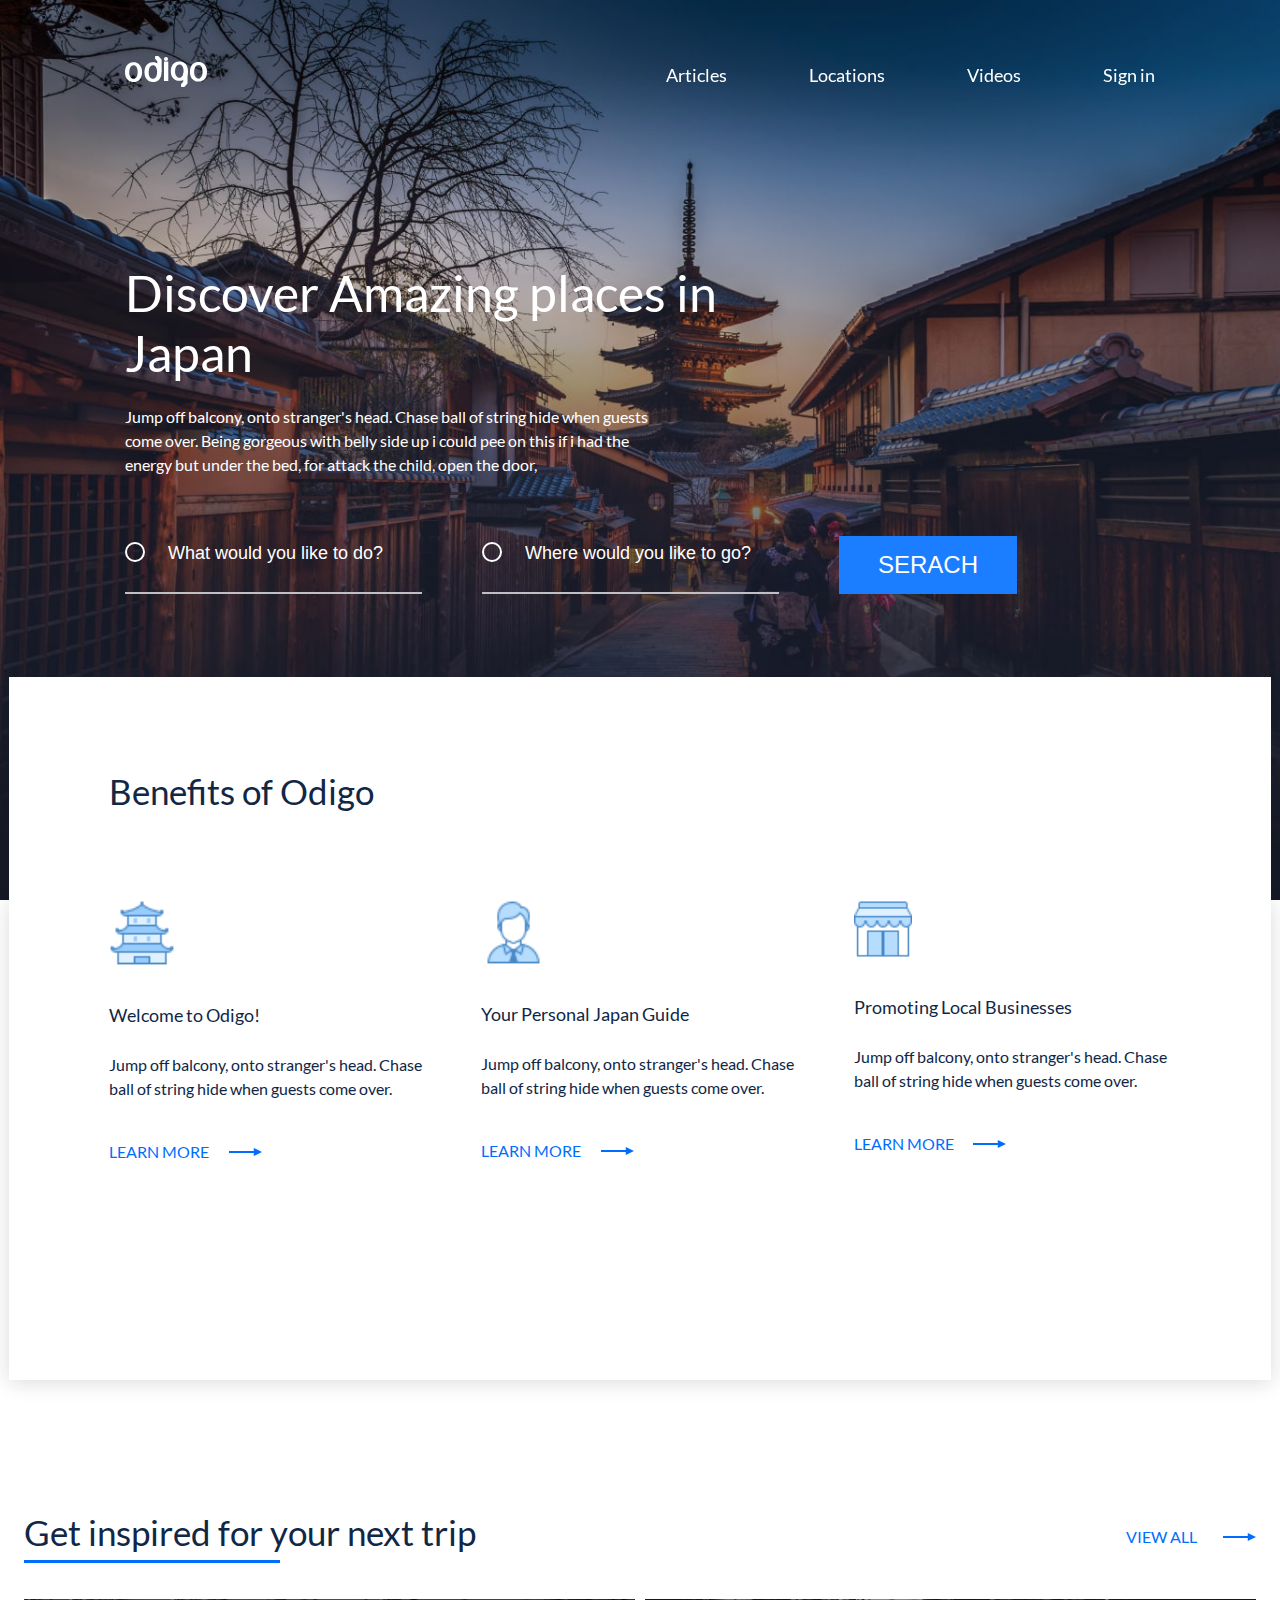
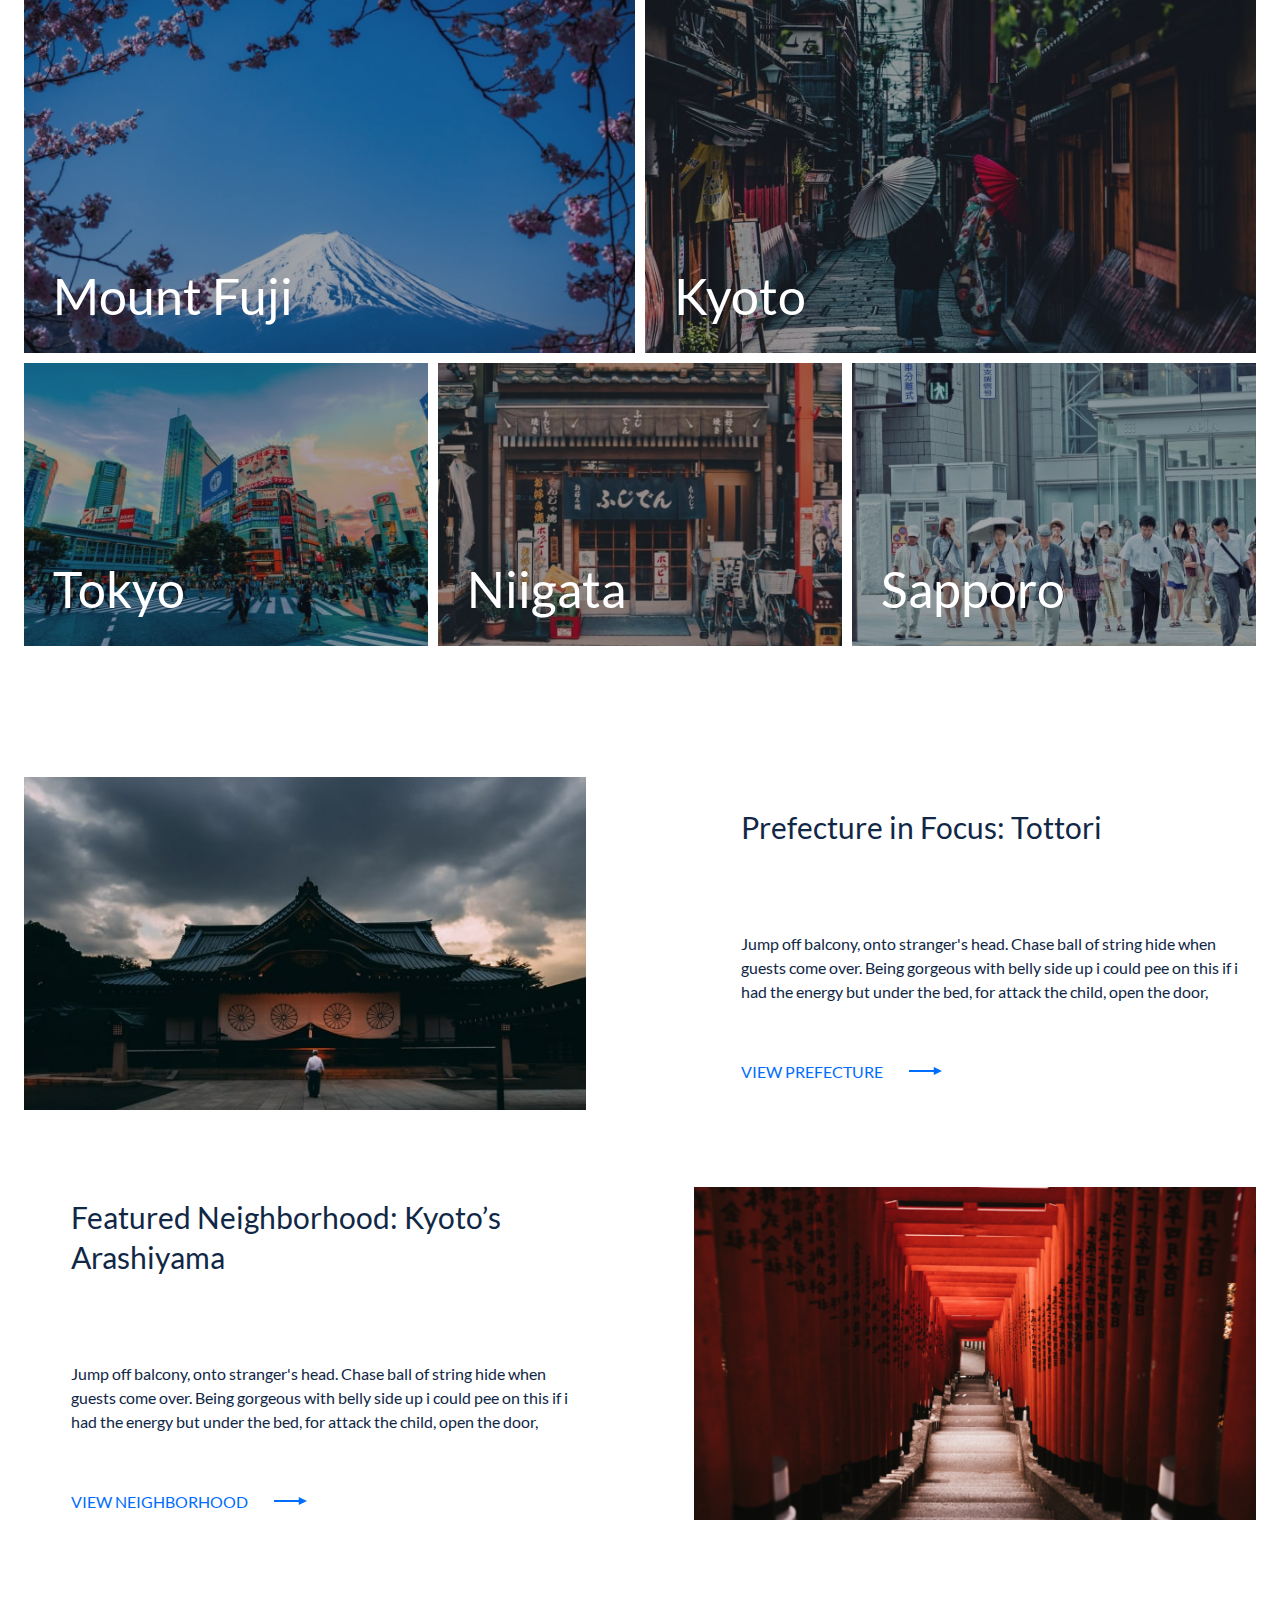
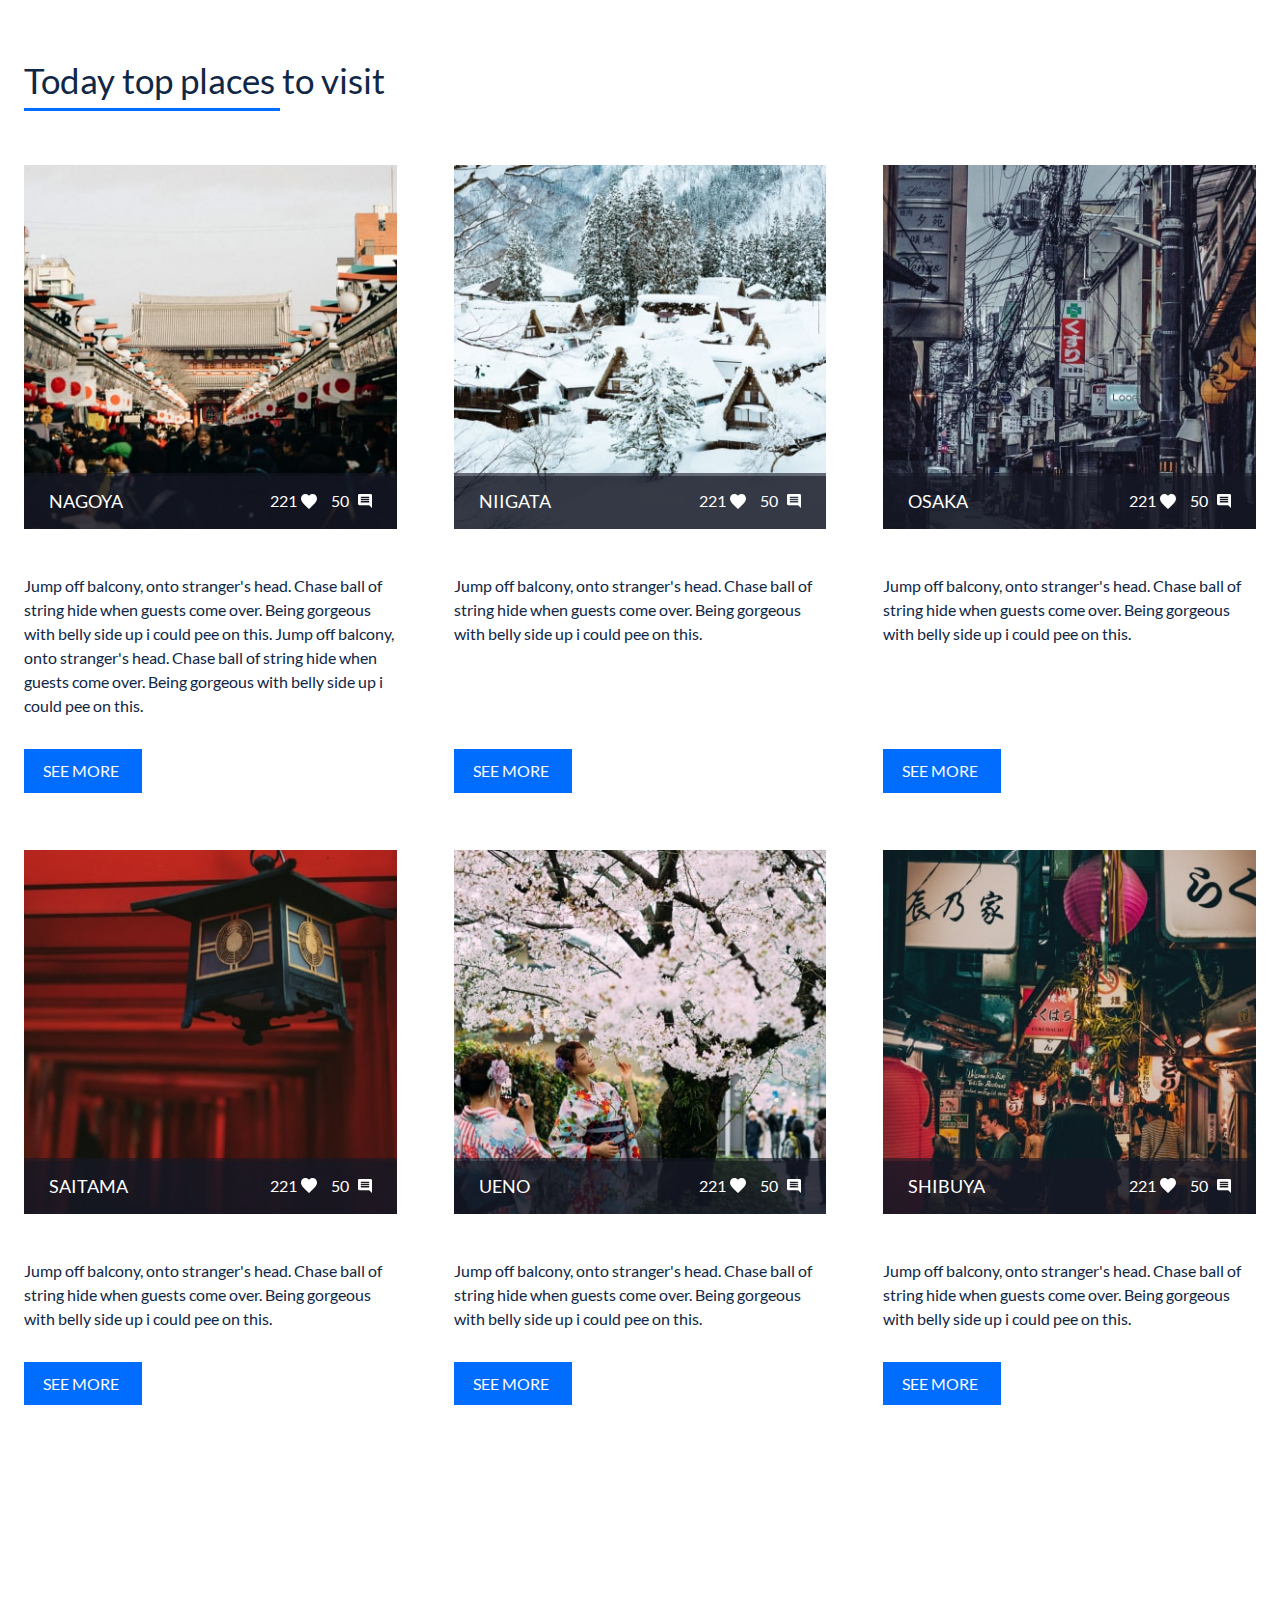
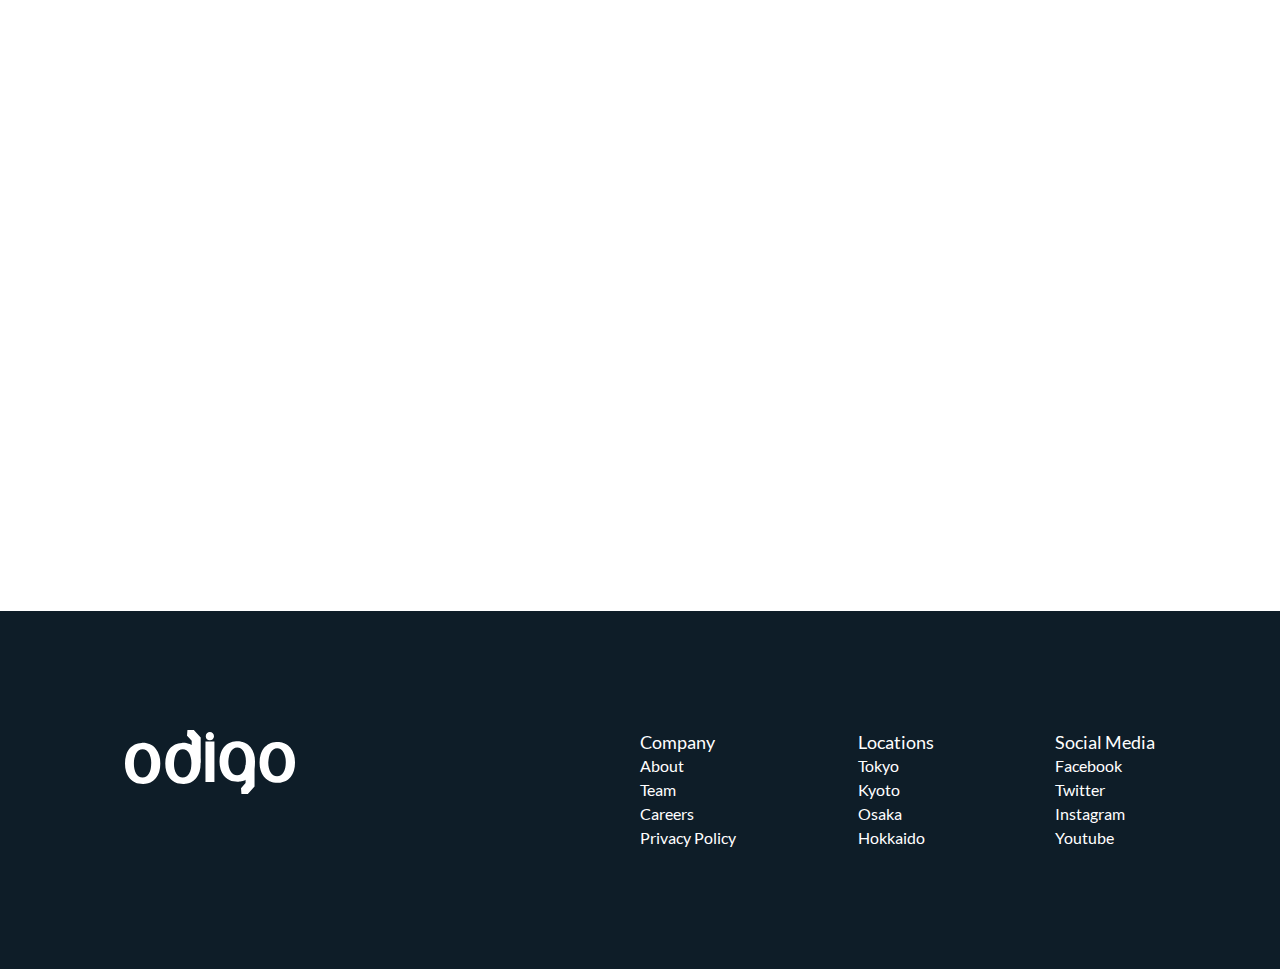
<file: index.html>
<!DOCTYPE html>
<html lang="en">

<head>
    <meta charset="UTF-8">
    <meta name="viewport" content="width=device-width, initial-scale=1.0">
    <title>Discover Amazing places in Japan</title>
    <meta name="description" content=""/>
    <link rel="apple-touch-icon" sizes="180x180" href="img/favicon/apple-touch-icon.png">
    <link rel="icon" type="image/png" sizes="32x32" href="img/favicon/favicon-32x32.png">
    <link rel="icon" type="image/png" sizes="16x16" href="img/favicon/favicon-16x16.png">
    <link rel="manifest" href="img/favicon/site.webmanifest">
    <link rel="mask-icon" href="img/favicon/safari-pinned-tab.svg" color="#5bbad5">
    <link rel="shortcut icon" href="im/favicon/favicon.ico">
    <meta name="msapplication-TileColor" content="#da532c">
    <meta name="msapplication-config" content="img/favicon/browserconfig.xml">
    <meta name="theme-color" content="#ffffff">
    <link rel="stylesheet" href="/css/style.min.css">
</head>
<body>
    <!--Header start-->
    <header class="header">
        <div class="wrapper">
            <div class="header_wrapper">
                <div class="header_logo">
                    <a href="/" class="header_logo-link">
                        <img src="/img/svg/odigo-logo.svg" alt="Discover Amazing places in Japan"
                            class="header_logo-pic">
                    </a>
                </div>

                <nav class="header_nav">
                    <ul class="header_list">
                        <li class="header_item">
                            <a href="#articles" class="header_link js-scroll">Articles</a>
                        </li>
                        <li class="header_item">
                            <a href="#locations" class="header_link js-scroll">Locations</a>
                        </li>
                        <li class="header_item">
                            <a href="#videos" class="header_link js-scroll">Videos</a>
                        </li>
                        <li class="header_item">
                            <a href="#sign-in" class="header_link js-scroll">Sign in</a>
                        </li>
                    </ul>
                    <div class="header_nav-close">
                        <span class="header_nav-close-line"></span>
                        <span class="header_nav-close-line"></span>
                    </div>
                </nav>
                <div class="header_burger burger">
                    <span class="burger_line burger_line_first"></span>
                    <span class="burger_line burger_line_second"></span>
                    <span class="burger_line burger_line_third"></span>
                </div>
            </div>
        </div>
    </header>
    <!--Header end-->

    <main class="main">
            <!--Intro start-->
        <div class="intro" id="sign-in">
            <div class="wrapper">
                <h1 class="intro_title">
                    Discover Amazing places in Japan
                </h1>
                <p class="intro_subtitle">
                    Jump off balcony, onto stranger's head. Chase ball of string hide when guests come over. Being gorgeous with belly side up i could pee on this if i had the energy but under the bed, for attack the child, open the door, 
                </p>
                <form class="serach-form">
                    <fieldset class="serach-form_wrap">
                        <p class="serach-form_info">
                            <input type=" text" name="user-like-to-do" class="serach-form_field" placeholder="What would you like to do?">
                            <input type=" text" name="user-like-to-go" class="serach-form_field" placeholder="Where would you like to go?">
                            <button type="submit" class="serach-form_submit">serach</button>
                        </p>
                    </fieldset>
                </form>
            </div>
        </div>
    <!--Intro end-->

    <!--Benefits start-->
        <section class="benefits">
            <div class="benefits_wrap">
                <h2 class="benefits_title">
                    Benefits of Odigo
                </h2>
                <div class="benefits_cards">
                    <div class="benefits_card">
                        <div class="benefits_card-pic">
                            <img src="./img/svg/church-ico.svg" alt="Welcome to Odigo!" class="benefits_card-thumb">
                        </div>
                        <h3 class="benefits_card-title">
                        Welcome to Odigo!
                        </h3>
                        <p class="benefits_card-desk">
                        Jump off balcony, onto stranger's head. Chase ball of string hide when guests come over.   
                        </p>
                        <a href="#!" class="benefits_card-more">
                        LEARN MORE
                        </a>
                    </div>
                    <div class="benefits_card">
                        <div class="benefits_card-pic">
                            <img src="./img/svg/man-ico.svg" alt="Your Personal Japan Guide" class="benefits_card-thumb">
                        </div>
                        <h3 class="benefits_card-title">
                        Your Personal Japan Guide
                        </h3>
                        <p class="benefits_card-desk">
                        Jump off balcony, onto stranger's head. Chase ball of string hide when guests come over.   
                        </p>
                        <a href="#!" class="benefits_card-more">
                        LEARN MORE
                        </a>
                    </div>
                    <div class="benefits_card">
                        <div class="benefits_card">
                            <div class="benefits_card-pic">
                                <img src="./img/svg/shop-ico.svg" alt="Promoting Local Businesses" class="benefits_card-thumb">
                            </div>
                            <h3 class="benefits_card-title">
                            Promoting Local Businesses
                            </h3>
                            <p class="benefits_card-desk">
                            Jump off balcony, onto stranger's head. Chase ball of string hide when guests come over.   
                            </p>
                            <a href="#!" class="benefits_card-more">
                            LEARN MORE
                            </a>
    
                    </div>
                </div>
            </div>
        </div>
        </section>
    <!--Benefits end-->

    <!--Places start-->
    <section class="places">
        <div class="wrapper-full">
            <div class="places_caption">
                <h2 class="places_title section-title">
                Get inspired for your next trip
                </h2>
                <a href="#!" class="places_view-all"> VIEW ALL</a>
            </div>

            <div class="places_cards">

               <div class="places_card places_card_size_lg">
                <img src="./img/place-1-min.jpg" alt="Mount Fuji" class="places_card-pic places_card-pic_size_lg">
                <h3 class="places_card-title">
                    Mount Fuji
                </h3>
                <a href="#!" class="places_card-link"></a>
            </div>

            <div class="places_card places_card_size_lg">
                <img src="./img/place-2-min.jpg" alt="Kyoto" class="places_card-pic places_card-pic_size_lg">
                <h3 class="places_card-title">
                    Kyoto
                </h3>
                <a href="#!" class="places_card-link"></a>
            </div>
                            
            <div class="places_card places_card_size_sm">
                <img src="./img/place-3-min.jpg" alt="Tokyo" class="places_card-pic places_card-pic_size_sm">
                <h3 class="places_card-title">
                    Tokyo
                </h3>
                <a href="#!" class="places_card-link"></a>
            </div>
                            
            <div class="places_card places_card_size_sm">
                <img src="./img/place-4-min.jpg" alt="Niigata" class="places_card-pic places_card-pic_size_sm">
                <h3 class="places_card-title">
                    Niigata
                </h3>
                <a href="#!" class="places_card-link"></a>
            </div>
                            
            <div class="places_card places_card_size_sm">
                <img src="./img/place-5-min.jpg" alt="Sapporo" class="places_card-pic places_card-pic_size_sm">
                <h3 class="places_card-title">
                    Sapporo
                </h3>
                <a href="#!" class="places_card-link"></a>
            </div>

            </div>
        </div>
    </section>
    <!--Places end-->

    <!--Tours start-->
    <div class="tours" id="articles">
        <div class="wrapper-full">

            <div class="tours_tour tour">
                <div class="tour_pic">
                    <img src="./img/tour-1-min.jpg" alt="Prefecture in Focus: Tottori" class="tous_thumb">
                </div>
                <div class="tour_info">
                    <h3 class="tour_title">
                        Prefecture in Focus: Tottori
                    </h3>
                    <p class="tour_desc">
                        Jump off balcony, onto stranger's head. Chase ball of string hide when guests come over. Being gorgeous with belly side up i could pee on this if i had the energy but under the bed, for attack the child, open the door, 
                    </p>
                    <a href="#!" class="tour_more">VIEW PREFECTURE</a>
                </div>
            </div>

            <div class="tours_tour tour">
                <div class="tour_info">
                    <h3 class="tour_title">
                        Featured Neighborhood: Kyoto’s Arashiyama
                    </h3>
                    <p class="tour_desc">
                        Jump off balcony, onto stranger's head. Chase ball of string hide when guests come over. Being gorgeous with belly side up i could pee on this if i had the energy but under the bed, for attack the child, open the door, 
                    </p>
                    <a href="#!" class="tour_more">VIEW NEIGHBORHOOD</a>
                    </div>
                    <div class="tour_pic tour_pic_mob-first">
                        <img src="./img/tour-2-min.jpg" alt="Featured Neighborhood: Kyoto’s Arashiyama" class="tous_thumb">
                    </div>
                </div>
                
            </div>
        </div>
    
    <!--Tours end-->

    <!--Top start-->
    <section class="top" id="locations">
        <div class="wrapper-full">
            <h2 class="top_title section-title">
            Today top places to visit
            </h2>
       
        <div class="top_cards">

            <div class="top_card">
                <div class="top_card-pic">
                    <img src="./img/top-1-min.jpg" alt="NAGOYA" class="top_card-thumb">
                    <div class="top_card-stats">
                        <h3 class="top_card-title">
                        NAGOYA
                        </h3>
                        <div class="top_card-likes">
                            <span class="top_card-likes-value">
                            221
                            </span>
                        </div>

                        <div class="top_card-coments">
                            <span class="top_card-coments-value">
                            50
                            </span>
                        </div>
                    </div>
                </div>
                <p class="top_card-desc">
                Jump off balcony, onto stranger's head. Chase ball of string hide when guests come over. Being gorgeous with belly side up i could pee on this.
                Jump off balcony, onto stranger's head. Chase ball of string hide when guests come over. Being gorgeous with belly side up i could pee on this.
                </p>
                <a href="#!" class="top_card-more">SEE MORE
                </a>
            </div>

            <div class="top_card">
                <div class="top_card-pic">
                    <img src="./img/top-2-min.jpg" alt="NIIGATA" class="top_card-thumb">
                    <div class="top_card-stats">
                        <h3 class="top_card-title">
                            NIIGATA
                        </h3>
                        <div class="top_card-likes">
                            <span class="top_card-likes-value">
                            221
                            </span>
                        </div>

                        <div class="top_card-coments">
                            <span class="top_card-coments-value">
                            50
                            </span>
                        </div>
                    </div>
                </div>
                <p class="top_card-desc">
                Jump off balcony, onto stranger's head. Chase ball of string hide when guests come over. Being gorgeous with belly side up i could pee on this.
                </p>
                <a href="#!" class="top_card-more">SEE MORE
                </a>
            </div>

            <div class="top_card">
                <div class="top_card-pic">
                    <img src="./img/top-3-min.jpg" alt="OSAKA" class="top_card-thumb">
                    <div class="top_card-stats">
                        <h3 class="top_card-title">
                            OSAKA
                        </h3>
                        <div class="top_card-likes">
                            <span class="top_card-likes-value">
                            221
                            </span>
                        </div>

                        <div class="top_card-coments">
                            <span class="top_card-coments-value">
                            50
                            </span>
                        </div>
                    </div>
                </div>
                <p class="top_card-desc">
                Jump off balcony, onto stranger's head. Chase ball of string hide when guests come over. Being gorgeous with belly side up i could pee on this.
                </p>
                <a href="#!" class="top_card-more">SEE MORE
                </a>
            </div>

            <div class="top_card">
                <div class="top_card-pic">
                    <img src="./img/top-4-min.jpg" alt="SAITAMA" class="top_card-thumb">
                    <div class="top_card-stats">
                        <h3 class="top_card-title">
                            SAITAMA
                        </h3>
                        <div class="top_card-likes">
                            <span class="top_card-likes-value">
                            221
                            </span>
                        </div>

                        <div class="top_card-coments">
                            <span class="top_card-coments-value">
                            50
                            </span>
                        </div>
                    </div>
                </div>
                <p class="top_card-desc">
                Jump off balcony, onto stranger's head. Chase ball of string hide when guests come over. Being gorgeous with belly side up i could pee on this.
                </p>
                <a href="#!" class="top_card-more">SEE MORE
                </a>
            </div>

            <div class="top_card">
                <div class="top_card-pic">
                    <img src="./img/top-5-min.jpg" alt="UENO" class="top_card-thumb">
                    <div class="top_card-stats">
                        <h3 class="top_card-title">
                            UENO
                        </h3>
                        <div class="top_card-likes">
                            <span class="top_card-likes-value">
                            221
                            </span>
                        </div>

                        <div class="top_card-coments">
                            <span class="top_card-coments-value">
                            50
                            </span>
                        </div>
                    </div>
                </div>
                <p class="top_card-desc">
                Jump off balcony, onto stranger's head. Chase ball of string hide when guests come over. Being gorgeous with belly side up i could pee on this.
                </p>
                <a href="#!" class="top_card-more">SEE MORE
                </a>
            </div>

            <div class="top_card">
                <div class="top_card-pic">
                    <img src="./img/top-6-min.jpg" alt="SHIBUYA" class="top_card-thumb">
                    <div class="top_card-stats">
                        <h3 class="top_card-title">
                            SHIBUYA
                        </h3>
                        <div class="top_card-likes">
                            <span class="top_card-likes-value">
                            221
                            </span>
                        </div>

                        <div class="top_card-coments">
                            <span class="top_card-coments-value">
                            50
                            </span>
                        </div>
                    </div>
                </div>
                <p class="top_card-desc">
                Jump off balcony, onto stranger's head. Chase ball of string hide when guests come over. Being gorgeous with belly side up i could pee on this.
                </p>
                <a href="#!" class="top_card-more">SEE MORE
                </a>
            </div>
        </div>

     </div>
    </section>
    <!--Top end-->

    <!--Videos start-->
    <div class="videos" id="videos">
        <div class="videos_wrapper">
            <div class="video_item"></div>
            <iframe class="video_element" src="https://www.youtube.com/embed/yMPJRe2qTlI" title="YouTube video player" allow ="accelerometer; autoplay; clipboard-write; encrypted-media; gyroscope; picture-in-picture" allowfullscreen></iframe>
        </div>
    </div>
    <!--Videos end-->
   </main>

    <!--Footer start-->
   <footer class="footer">
       <div class="wrapper">
           <div class="footer_item">
               <div class="footer_logo">
                   <img src="./img/svg/odigo-logo-footer.svg" alt="Discover Amazing places in Japan" class="footer_logo-pic">
               </div>
               <nav class="footer_nav">
                   <ul class="footer_menu">
                       <li class="footer-menu-item">
                           <h3 class="footer_menu-title">Company</h3>
                       </li>
                       <li class="footer-menu-item">
                        <a href="#!" class="footer_menu-link">About</a>
                    </li>
                    <li class="footer-menu-item">
                        <a href="#!" class="footer_menu-link">Team</a>
                    </li>
                    <li class="footer-menu-item">
                        <a href="#!" class="footer_menu-link">Careers</a>
                    </li>
                    <li class="footer-menu-item">
                        <a href="#!" class="footer_menu-link">Privacy Policy</a>
                    </li>
                   </ul>

                   <ul class="footer_menu">
                    <li class="footer-menu-item">
                        <h3 class="footer_menu-title">Locations</h3>
                    </li>
                    <li class="footer-menu-item">
                     <a href="#!" class="footer_menu-link">Tokyo</a>
                 </li>
                 <li class="footer-menu-item">
                     <a href="#!" class="footer_menu-link">Kyoto</a>
                 </li>
                 <li class="footer-menu-item">
                     <a href="#!" class="footer_menu-link">Osaka</a>
                 </li>
                 <li class="footer-menu-item">
                     <a href="#!" class="footer_menu-link">Hokkaido</a>
                 </li>
                </ul>

                <ul class="footer_menu">
                    <li class="footer-menu-item">
                        <h3 class="footer_menu-title">Social Media</h3>
                    </li>
                    <li class="footer-menu-item">
                     <a href="#!" class="footer_menu-link">Facebook</a>
                 </li>
                 <li class="footer-menu-item">
                     <a href="#!" class="footer_menu-link">Twitter</a>
                 </li>
                 <li class="footer-menu-item">
                     <a href="#!" class="footer_menu-link">Instagram</a>
                 </li>
                 <li class="footer-menu-item">
                     <a href="#!" class="footer_menu-link">Youtube</a>
                 </li>
                </ul>
               </nav>
           </div>
       </div>
   </footer>
    <!--Footer end-->

   <script src="./js/main-es5.min.js"></script>
</body>
</html>
</file>
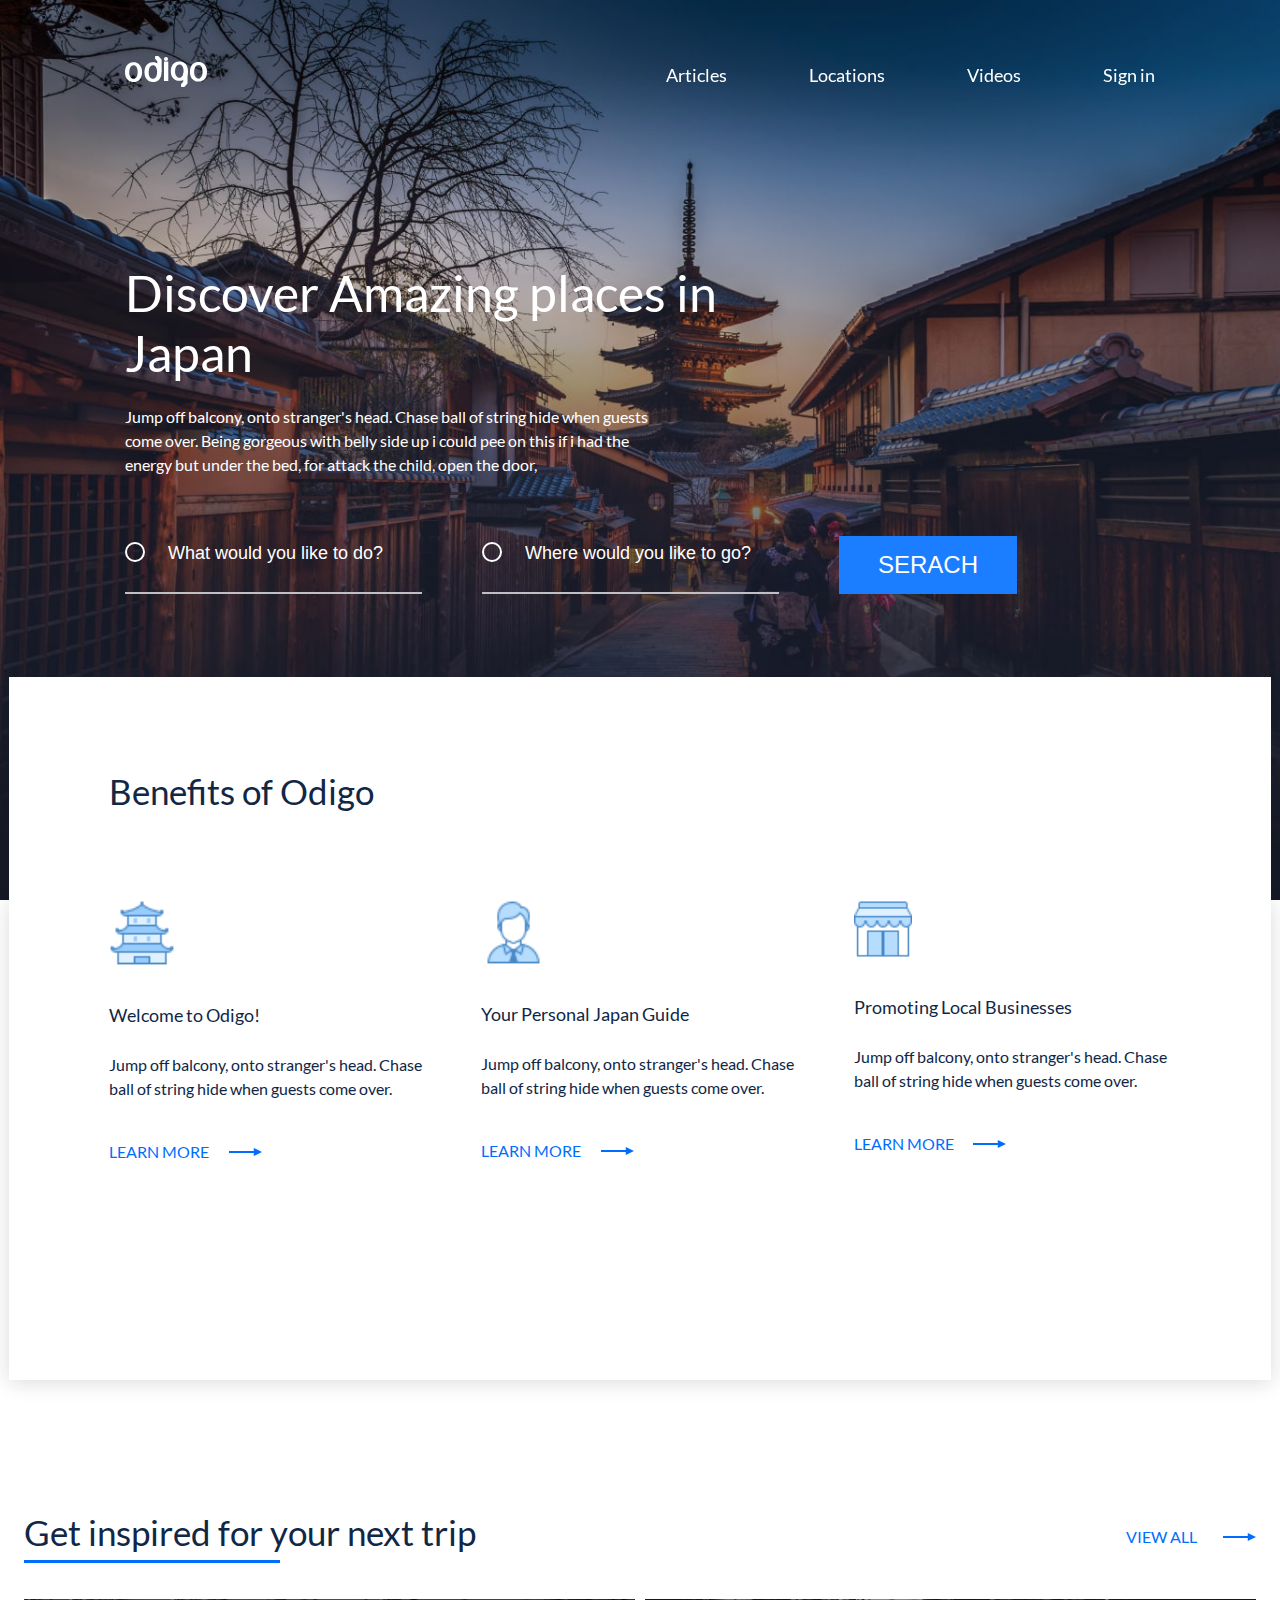
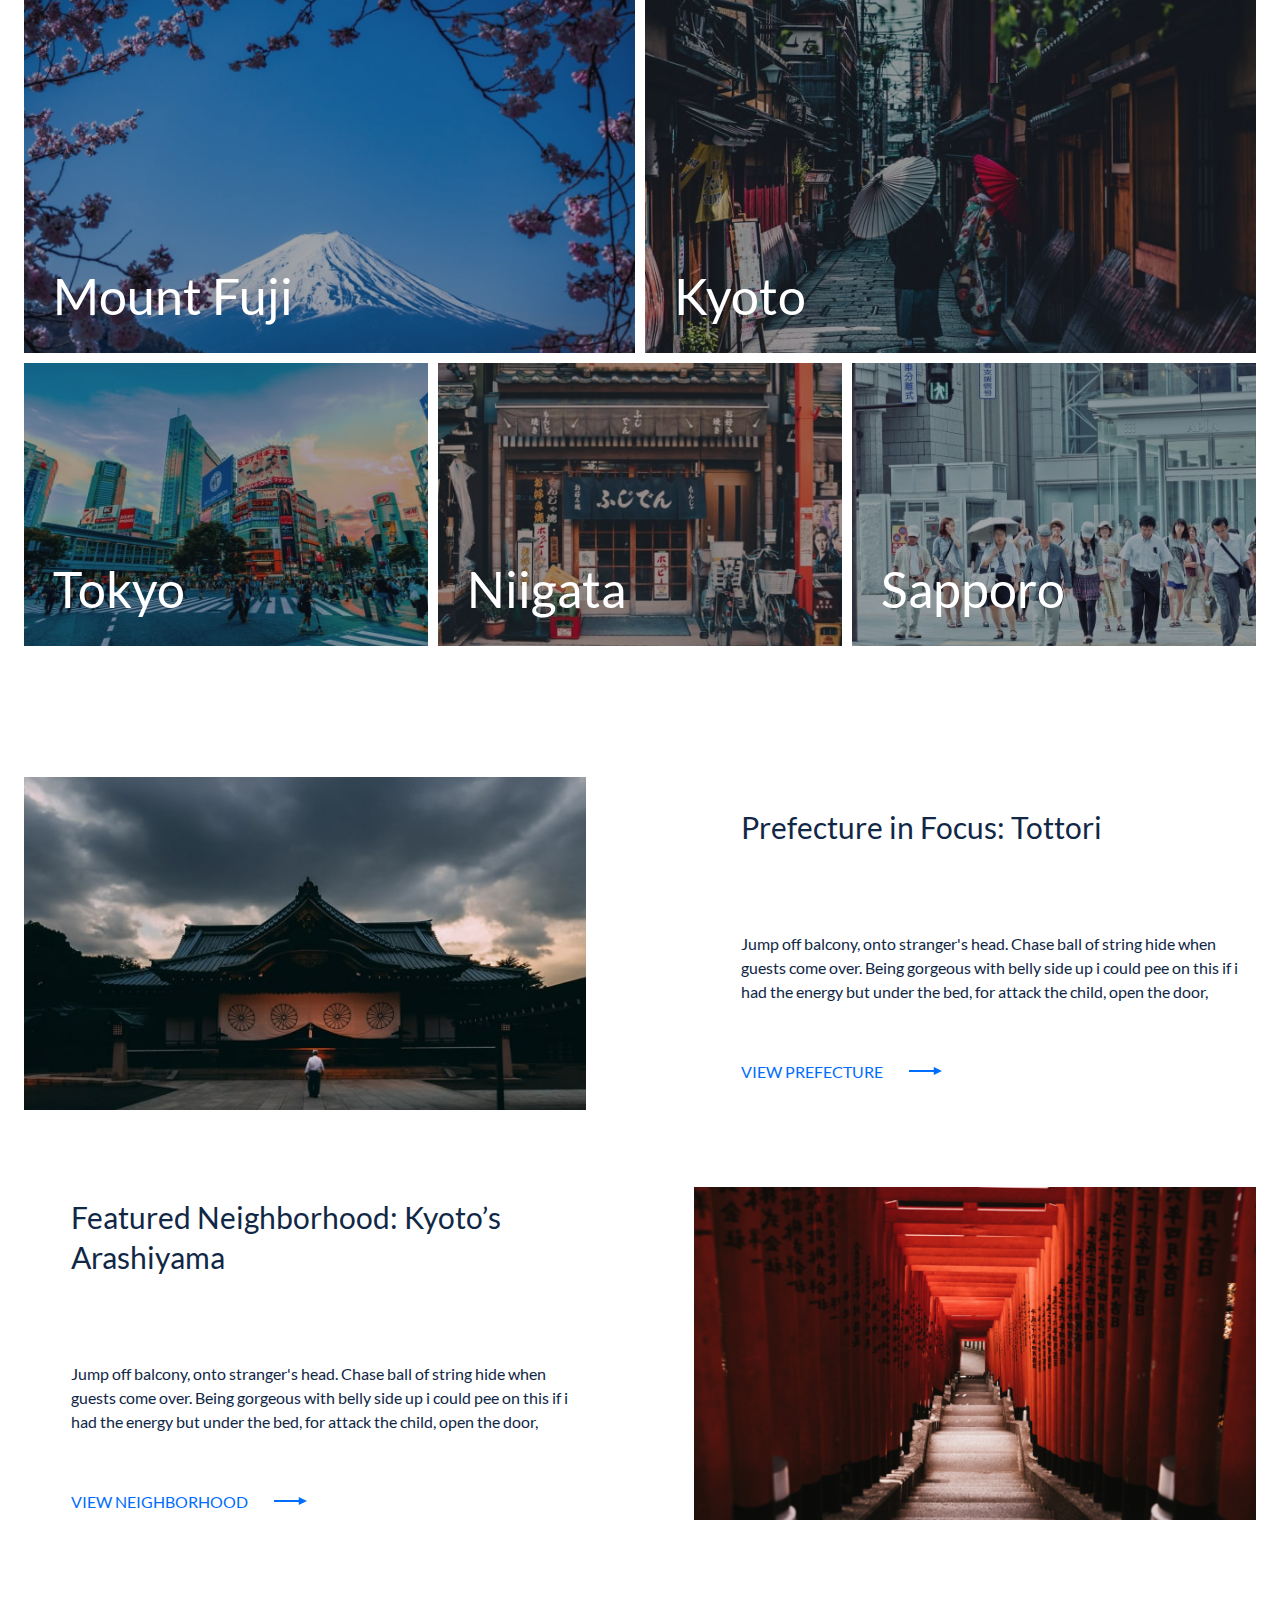
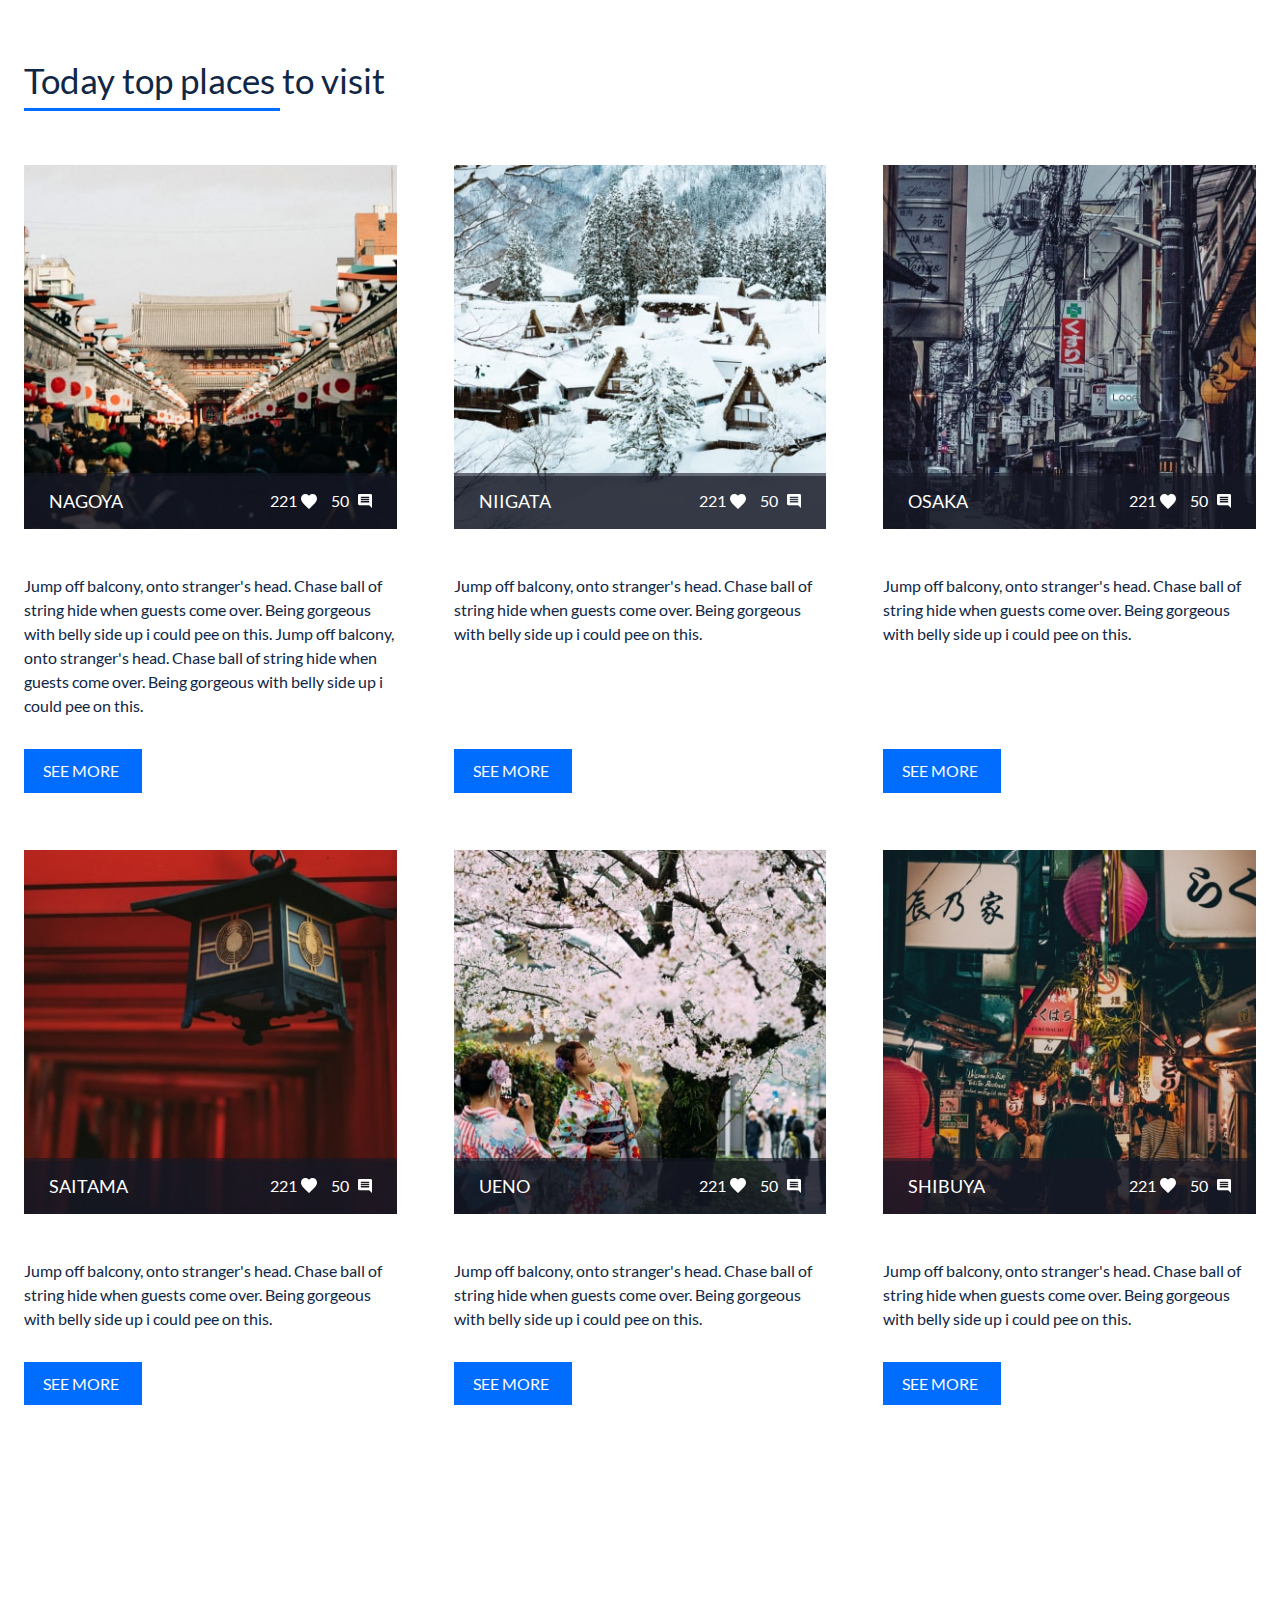
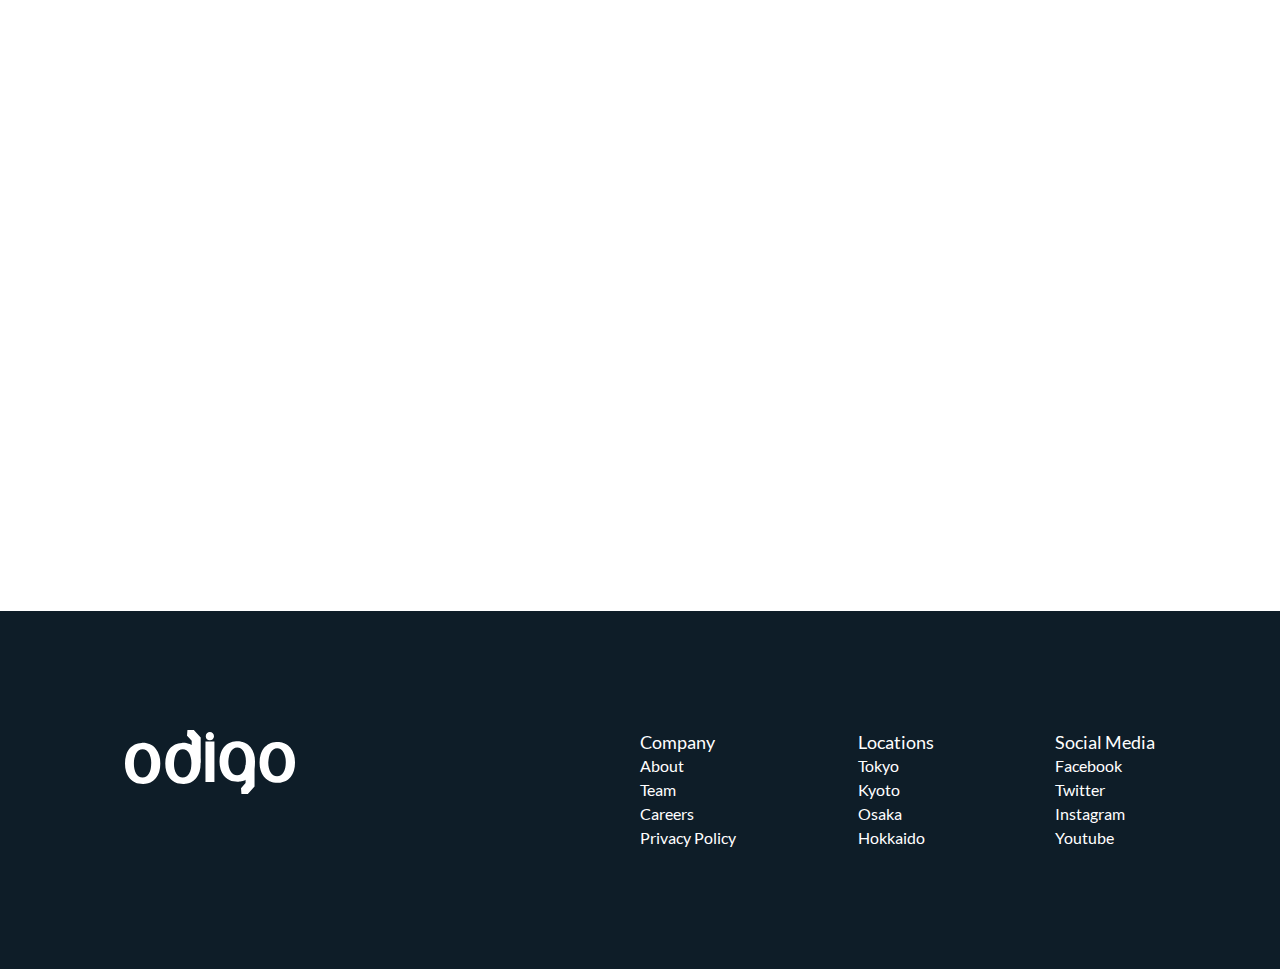
<file: index.min.html>
<!DOCTYPE html><html lang="en"><head> <meta charset="UTF-8"> <meta name="viewport" content="width=device-width, initial-scale=1.0"> <title>Discover Amazing places in Japan</title> <link rel="stylesheet" href="/css/style.min.css"></head><body> <header class="header"> <div class="wrapper"> <div class="header_wrapper"> <div class="header_logo"> <a href="/" class="header_logo-link"> <img src="/img/svg/odigo-logo.svg" alt="Discover Amazing places in Japan" class="header_logo-pic"> </a> </div><nav class="header_nav"> <ul class="header_list"> <li class="header_item"> <a href="#articles" class="header_link js-scroll">Articles</a> </li><li class="header_item"> <a href="#locations" class="header_link js-scroll">Locations</a> </li><li class="header_item"> <a href="#videos" class="header_link js-scroll">Videos</a> </li><li class="header_item"> <a href="#sign-in" class="header_link js-scroll">Sign in</a> </li></ul> <div class="header_nav-close"> <span class="header_nav-close-line"></span> <span class="header_nav-close-line"></span> </div></nav> <div class="header_burger burger"> <span class="burger_line burger_line_first"></span> <span class="burger_line burger_line_second"></span> <span class="burger_line burger_line_third"></span> </div></div></div></header> <main class="main"> <section class="intro" id="sign-in"> <div class="wrapper"> <h1 class="intro_title"> Discover Amazing places in Japan </h1> <p class="intro_subtitle"> Jump off balcony, onto stranger's head. Chase ball of string hide when guests come over. Being gorgeous with belly side up i could pee on this if i had the energy but under the bed, for attack the child, open the door, </p><form class="serach-form"> <fieldset class="serach-form_wrap"> <p class="serach-form_info"> <input type=" text" name="user-like-to-do" class="serach-form_field" placeholder="What would you like to do?"> <input type=" text" name="user-like-to-go" class="serach-form_field" placeholder="Where would you like to go?"> <button type="submit" class="serach-form_submit">serach</button> </p></fieldset> </form> </div></section> <section class="benefits"> <div class="benefits_wrap"> <h2 class="benefits_title"> Benefits of Odigo </h2> <div class="benefits_cards"> <div class="benefits_card"> <div class="benefits_card-pic"> <img src="./img/svg/church-ico.svg" alt="Welcome to Odigo!" class="benefits_card-thumb"> </div><h3 class="benefits_card-title"> Welcome to Odigo! </h3> <p class="benefits_card-desk"> Jump off balcony, onto stranger's head. Chase ball of string hide when guests come over. </p><a href="#!" class="benefits_card-more"> LEARN MORE </a> </div><div class="benefits_card"> <div class="benefits_card-pic"> <img src="./img/svg/man-ico.svg" alt="Your Personal Japan Guide" class="benefits_card-thumb"> </div><h3 class="benefits_card-title"> Your Personal Japan Guide </h3> <p class="benefits_card-desk"> Jump off balcony, onto stranger's head. Chase ball of string hide when guests come over. </p><a href="#!" class="benefits_card-more"> LEARN MORE </a> </div><div class="benefits_card"> <div class="benefits_card"> <div class="benefits_card-pic"> <img src="./img/svg/shop-ico.svg" alt="Promoting Local Businesses" class="benefits_card-thumb"> </div><h3 class="benefits_card-title"> Promoting Local Businesses </h3> <p class="benefits_card-desk"> Jump off balcony, onto stranger's head. Chase ball of string hide when guests come over. </p><a href="#!" class="benefits_card-more"> LEARN MORE </a> </div></div></div></div></section> <section class="places"> <div class="wrapper-full"> <div class="places_caption"> <h2 class="places_title section-title"> Get inspired for your next trip </h2> <a href="#!" class="places_view-all"> VIEW ALL</a> </div><div class="places_cards"> <div class="places_card places_card_size_lg"> <img src="./img/place-1-min.jpg" alt="Mount Fuji" class="places_card-pic places_card-pic_size_lg"> <h3 class="places_card-title"> Mount Fuji </h3> <a href="#!" class="places_card-link"></a> </div><div class="places_card places_card_size_lg"> <img src="./img/place-2-min.jpg" alt="Kyoto" class="places_card-pic places_card-pic_size_lg"> <h3 class="places_card-title"> Kyoto </h3> <a href="#!" class="places_card-link"></a> </div><div class="places_card places_card_size_sm"> <img src="./img/place-3-min.jpg" alt="Tokyo" class="places_card-pic places_card-pic_size_sm"> <h3 class="places_card-title"> Tokyo </h3> <a href="#!" class="places_card-link"></a> </div><div class="places_card places_card_size_sm"> <img src="./img/place-4-min.jpg" alt="Niigata" class="places_card-pic places_card-pic_size_sm"> <h3 class="places_card-title"> Niigata </h3> <a href="#!" class="places_card-link"></a> </div><div class="places_card places_card_size_sm"> <img src="./img/place-5-min.jpg" alt="Sapporo" class="places_card-pic places_card-pic_size_sm"> <h3 class="places_card-title"> Sapporo </h3> <a href="#!" class="places_card-link"></a> </div></div></div></section> <div class="tours" id="articles"> <div class="wrapper-full"> <div class="tours_tour tour"> <div class="tour_pic"> <img src="./img/tour-1-min.jpg" alt="Prefecture in Focus: Tottori" class="tous_thumb"> </div><div class="tour_info"> <h3 class="tour_title"> Prefecture in Focus: Tottori </h3> <p class="tour_desc"> Jump off balcony, onto stranger's head. Chase ball of string hide when guests come over. Being gorgeous with belly side up i could pee on this if i had the energy but under the bed, for attack the child, open the door, </p><a href="#!" class="tour_more">VIEW PREFECTURE</a> </div></div><div class="tours_tour tour"> <div class="tour_info"> <h3 class="tour_title"> Featured Neighborhood: Kyoto’s Arashiyama </h3> <p class="tour_desc"> Jump off balcony, onto stranger's head. Chase ball of string hide when guests come over. Being gorgeous with belly side up i could pee on this if i had the energy but under the bed, for attack the child, open the door, </p><a href="#!" class="tour_more">VIEW NEIGHBORHOOD</a> </div><div class="tour_pic tour_pic_mob-first"> <img src="./img/tour-2-min.jpg" alt="Featured Neighborhood: Kyoto’s Arashiyama" class="tous_thumb"> </div></div></div></div><section class="top" id="locations"> <div class="wrapper-full"> <h2 class="top_title section-title"> Today top places to visit </h2> <div class="top_cards"> <div class="top_card"> <div class="top_card-pic"> <img src="./img/top-1-min.jpg" alt="NAGOYA" class="top_card-thumb"> <div class="top_card-stats"> <h3 class="top_card-title"> NAGOYA </h3> <div class="top_card-likes"> <span class="top_card-likes-value"> 221 </span> </div><div class="top_card-coments"> <span class="top_card-coments-value"> 50 </span> </div></div></div><p class="top_card-desc"> Jump off balcony, onto stranger's head. Chase ball of string hide when guests come over. Being gorgeous with belly side up i could pee on this. Jump off balcony, onto stranger's head. Chase ball of string hide when guests come over. Being gorgeous with belly side up i could pee on this. </p><a href="#!" class="top_card-more">SEE MORE </a> </div><div class="top_card"> <div class="top_card-pic"> <img src="./img/top-2-min.jpg" alt="NIIGATA" class="top_card-thumb"> <div class="top_card-stats"> <h3 class="top_card-title"> NIIGATA </h3> <div class="top_card-likes"> <span class="top_card-likes-value"> 221 </span> </div><div class="top_card-coments"> <span class="top_card-coments-value"> 50 </span> </div></div></div><p class="top_card-desc"> Jump off balcony, onto stranger's head. Chase ball of string hide when guests come over. Being gorgeous with belly side up i could pee on this. </p><a href="#!" class="top_card-more">SEE MORE </a> </div><div class="top_card"> <div class="top_card-pic"> <img src="./img/top-3-min.jpg" alt="OSAKA" class="top_card-thumb"> <div class="top_card-stats"> <h3 class="top_card-title"> OSAKA </h3> <div class="top_card-likes"> <span class="top_card-likes-value"> 221 </span> </div><div class="top_card-coments"> <span class="top_card-coments-value"> 50 </span> </div></div></div><p class="top_card-desc"> Jump off balcony, onto stranger's head. Chase ball of string hide when guests come over. Being gorgeous with belly side up i could pee on this. </p><a href="#!" class="top_card-more">SEE MORE </a> </div><div class="top_card"> <div class="top_card-pic"> <img src="./img/top-4-min.jpg" alt="SAITAMA" class="top_card-thumb"> <div class="top_card-stats"> <h3 class="top_card-title"> SAITAMA </h3> <div class="top_card-likes"> <span class="top_card-likes-value"> 221 </span> </div><div class="top_card-coments"> <span class="top_card-coments-value"> 50 </span> </div></div></div><p class="top_card-desc"> Jump off balcony, onto stranger's head. Chase ball of string hide when guests come over. Being gorgeous with belly side up i could pee on this. </p><a href="#!" class="top_card-more">SEE MORE </a> </div><div class="top_card"> <div class="top_card-pic"> <img src="./img/top-5-min.jpg" alt="UENO" class="top_card-thumb"> <div class="top_card-stats"> <h3 class="top_card-title"> UENO </h3> <div class="top_card-likes"> <span class="top_card-likes-value"> 221 </span> </div><div class="top_card-coments"> <span class="top_card-coments-value"> 50 </span> </div></div></div><p class="top_card-desc"> Jump off balcony, onto stranger's head. Chase ball of string hide when guests come over. Being gorgeous with belly side up i could pee on this. </p><a href="#!" class="top_card-more">SEE MORE </a> </div><div class="top_card"> <div class="top_card-pic"> <img src="./img/top-6-min.jpg" alt="SHIBUYA" class="top_card-thumb"> <div class="top_card-stats"> <h3 class="top_card-title"> SHIBUYA </h3> <div class="top_card-likes"> <span class="top_card-likes-value"> 221 </span> </div><div class="top_card-coments"> <span class="top_card-coments-value"> 50 </span> </div></div></div><p class="top_card-desc"> Jump off balcony, onto stranger's head. Chase ball of string hide when guests come over. Being gorgeous with belly side up i could pee on this. </p><a href="#!" class="top_card-more">SEE MORE </a> </div></div></div></section> <div class="videos" id="videos"> <div class="videos_wrapper"> <div class="video_item"></div><iframe class="video_element" src="https://www.youtube.com/embed/yMPJRe2qTlI" title="YouTube video player" allow="accelerometer; autoplay; clipboard-write; encrypted-media; gyroscope; picture-in-picture" allowfullscreen></iframe> </div></div></main> <footer class="footer"> <div class="wrapper"> <div class="footer_item"> <div class="footer_logo"> <img src="./img/svg/odigo-logo-footer.svg" alt="Discover Amazing places in Japan" class="footer_logo-pic"> </div><nav class="footer_nav"> <ul class="footer_menu"> <li class="footer-menu-item"> <h3 class="footer_menu-title">Company</h3> </li><li class="footer-menu-item"> <a href="#!" class="footer_menu-link">About</a> </li><li class="footer-menu-item"> <a href="#!" class="footer_menu-link">Team</a> </li><li class="footer-menu-item"> <a href="#!" class="footer_menu-link">Careers</a> </li><li class="footer-menu-item"> <a href="#!" class="footer_menu-link">Privacy Policy</a> </li></ul> <ul class="footer_menu"> <li class="footer-menu-item"> <h3 class="footer_menu-title">Locations</h3> </li><li class="footer-menu-item"> <a href="#!" class="footer_menu-link">Tokyo</a> </li><li class="footer-menu-item"> <a href="#!" class="footer_menu-link">Kyoto</a> </li><li class="footer-menu-item"> <a href="#!" class="footer_menu-link">Osaka</a> </li><li class="footer-menu-item"> <a href="#!" class="footer_menu-link">Hokkaido</a> </li></ul> <ul class="footer_menu"> <li class="footer-menu-item"> <h3 class="footer_menu-title">Social Media</h3> </li><li class="footer-menu-item"> <a href="#!" class="footer_menu-link">Facebook</a> </li><li class="footer-menu-item"> <a href="#!" class="footer_menu-link">Twitter</a> </li><li class="footer-menu-item"> <a href="#!" class="footer_menu-link">Instagram</a> </li><li class="footer-menu-item"> <a href="#!" class="footer_menu-link">Youtube</a> </li></ul> </nav> </div></div></footer> <script src="./js/main-es5.min.js"></script></body></html>
</file>
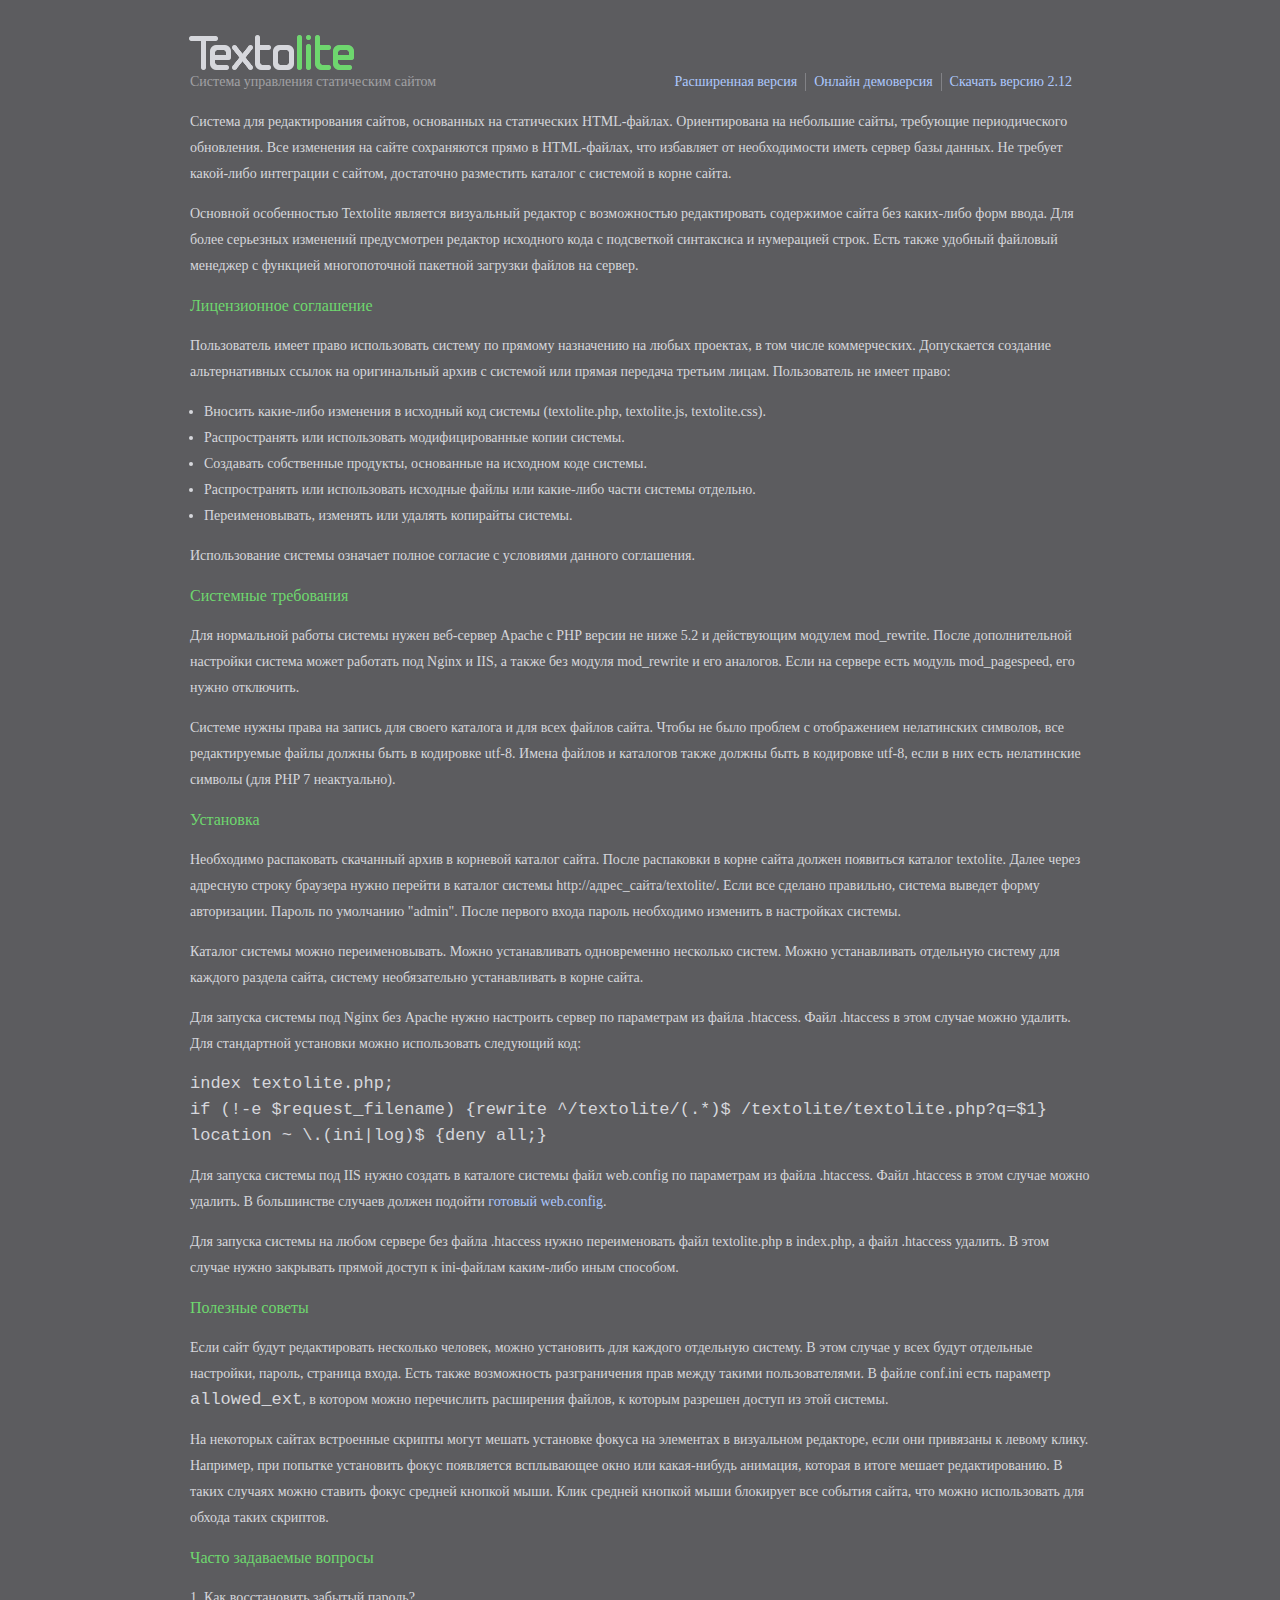
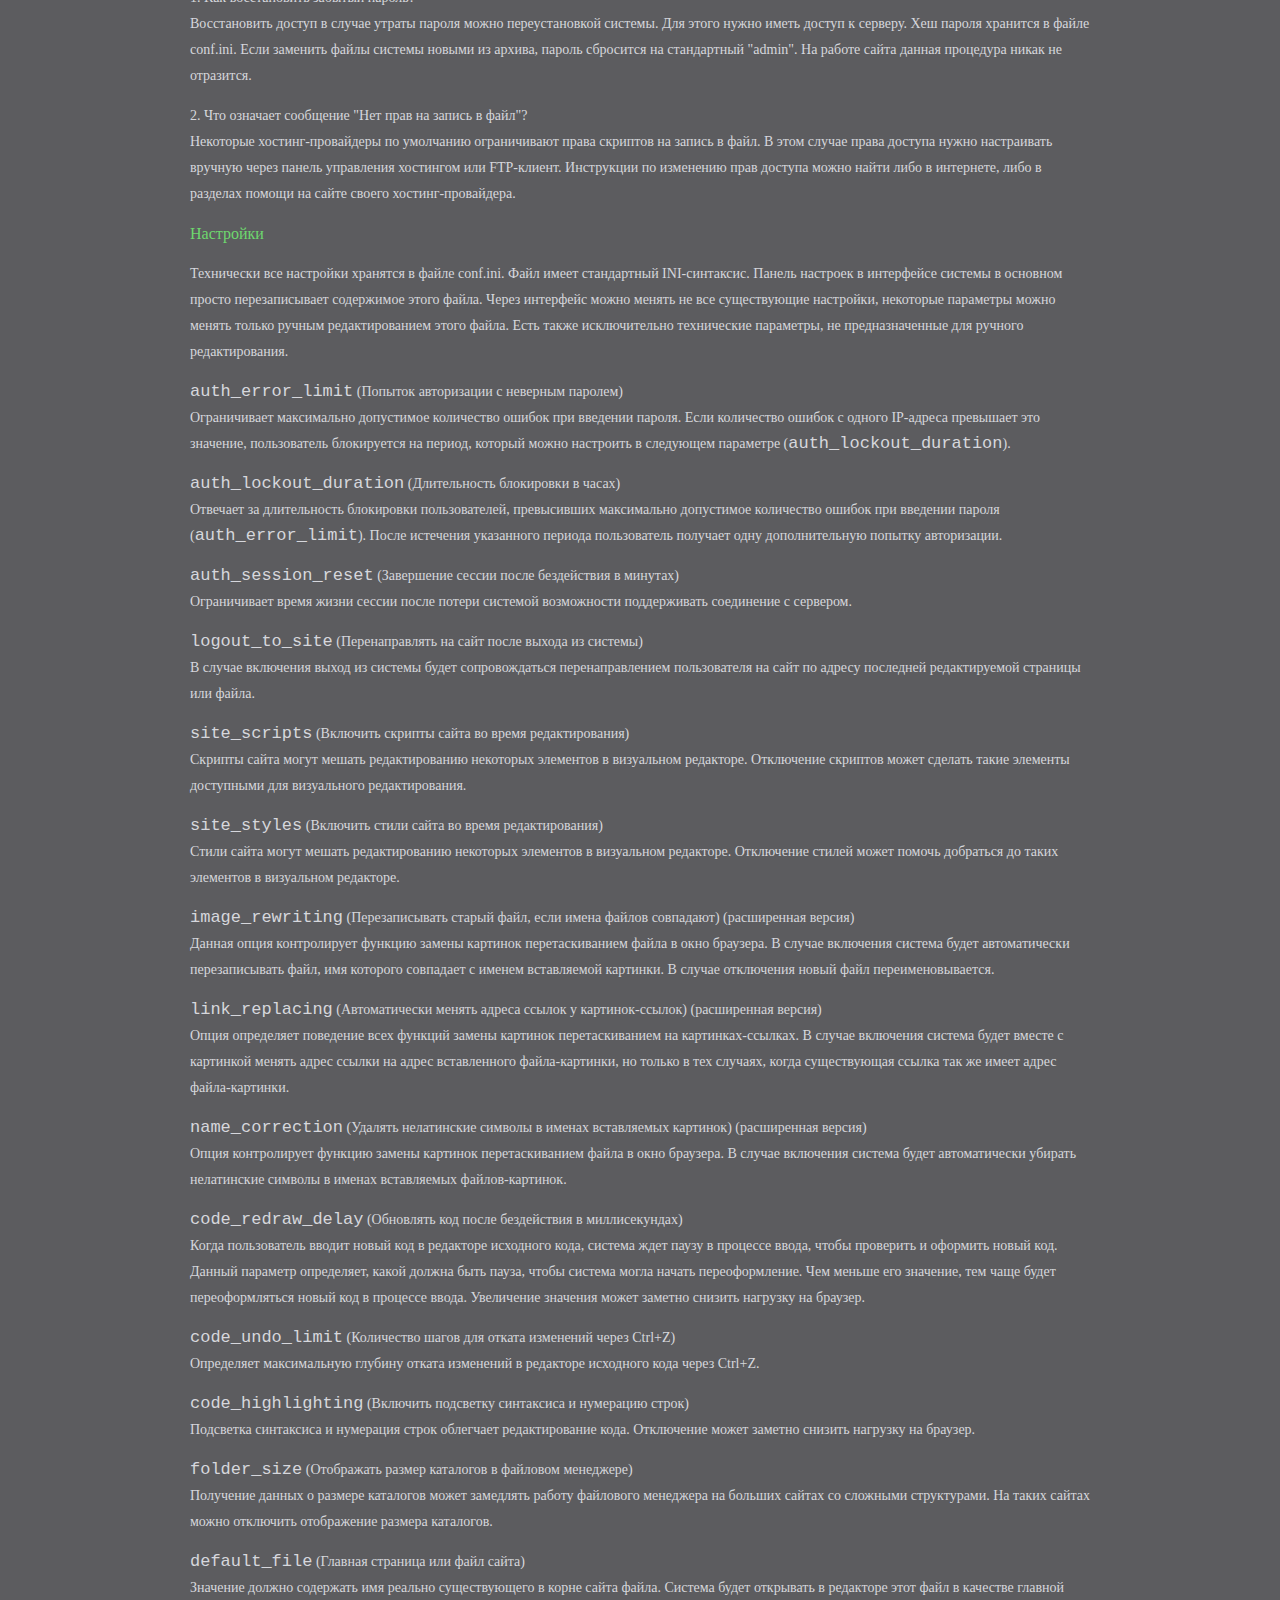
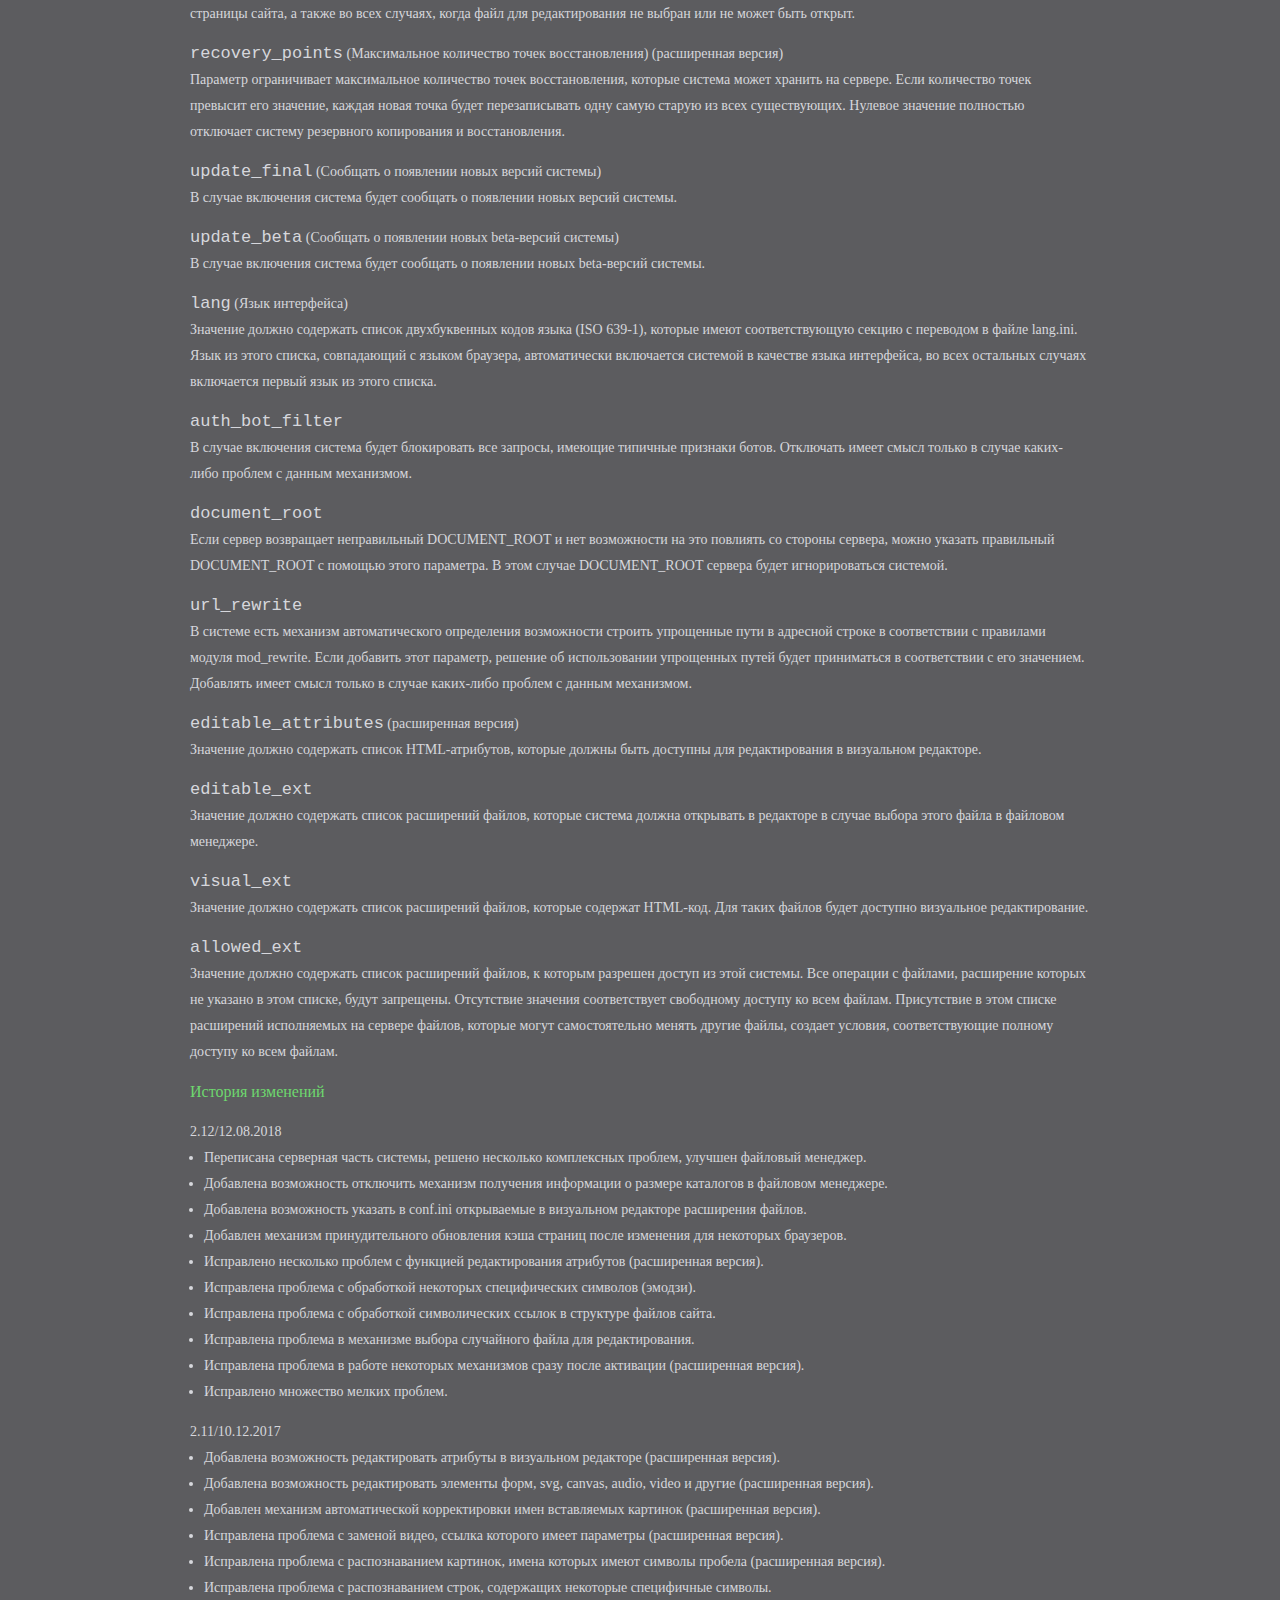
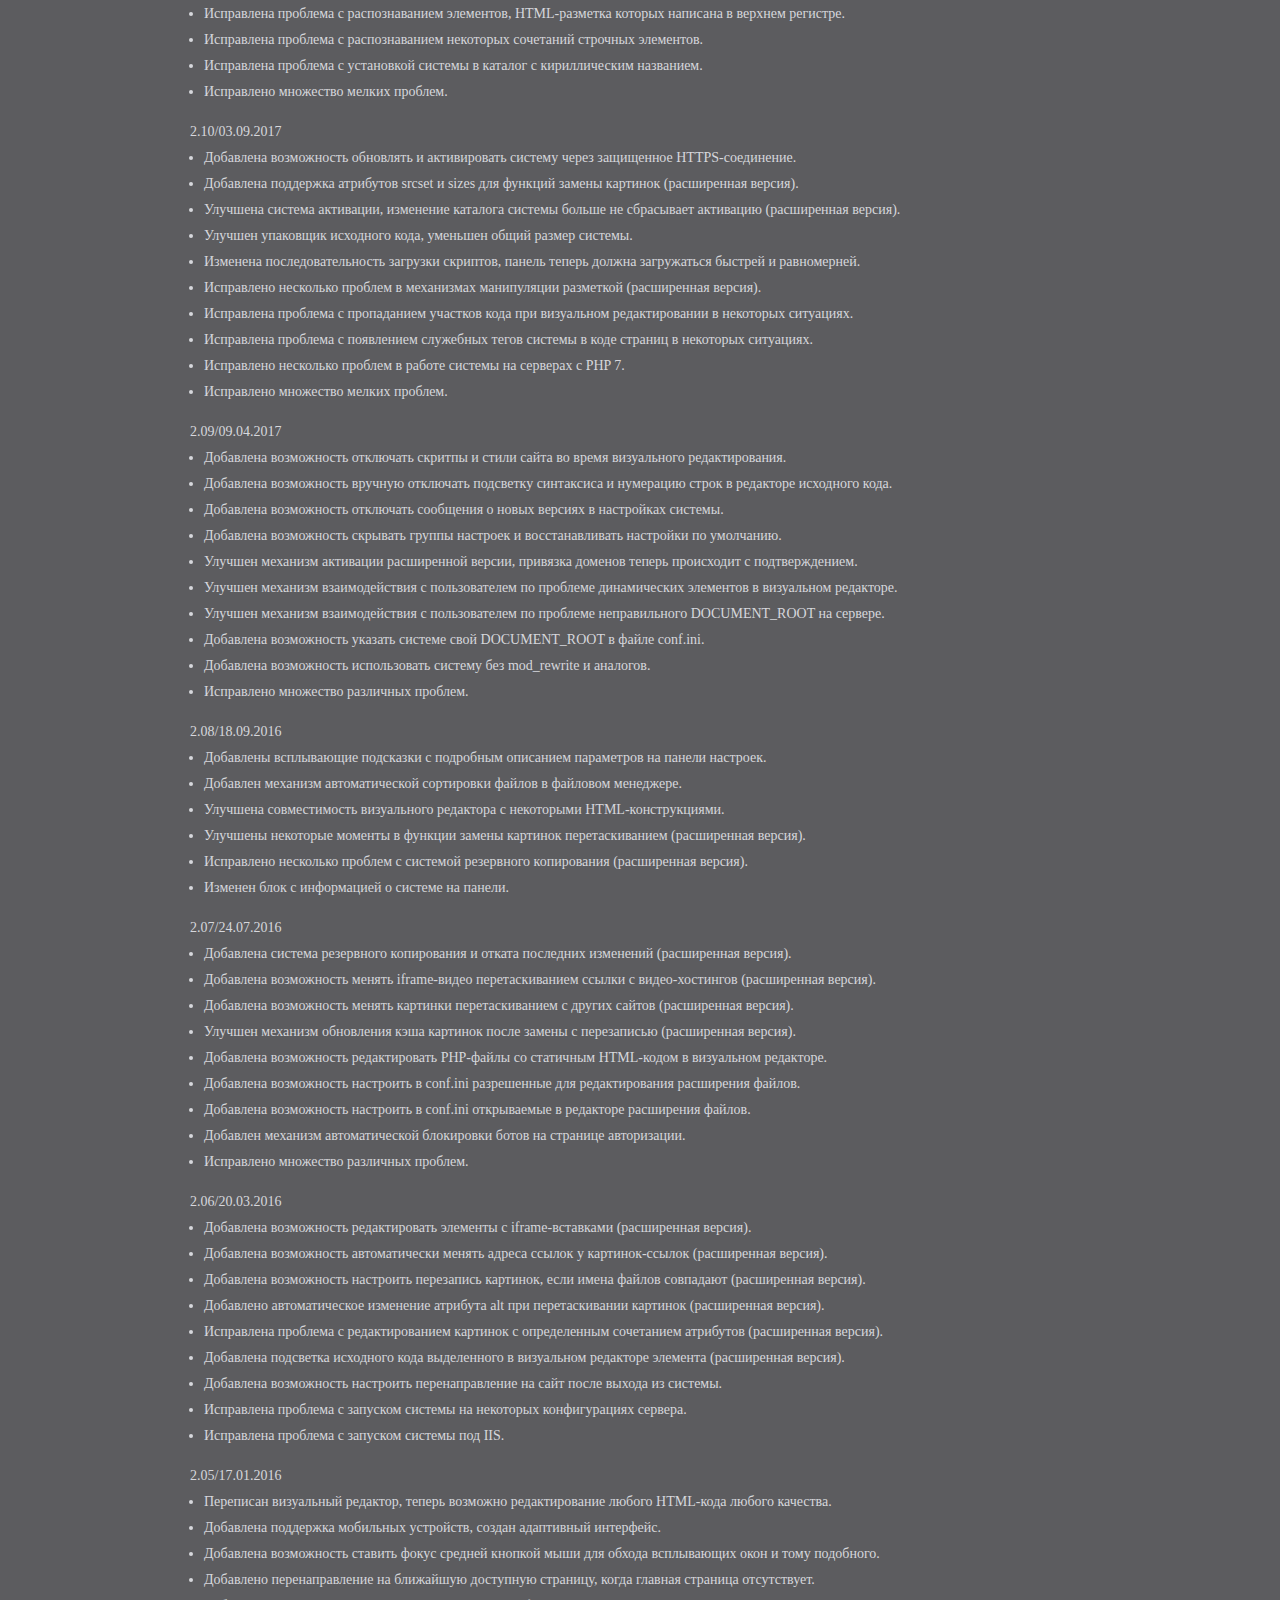
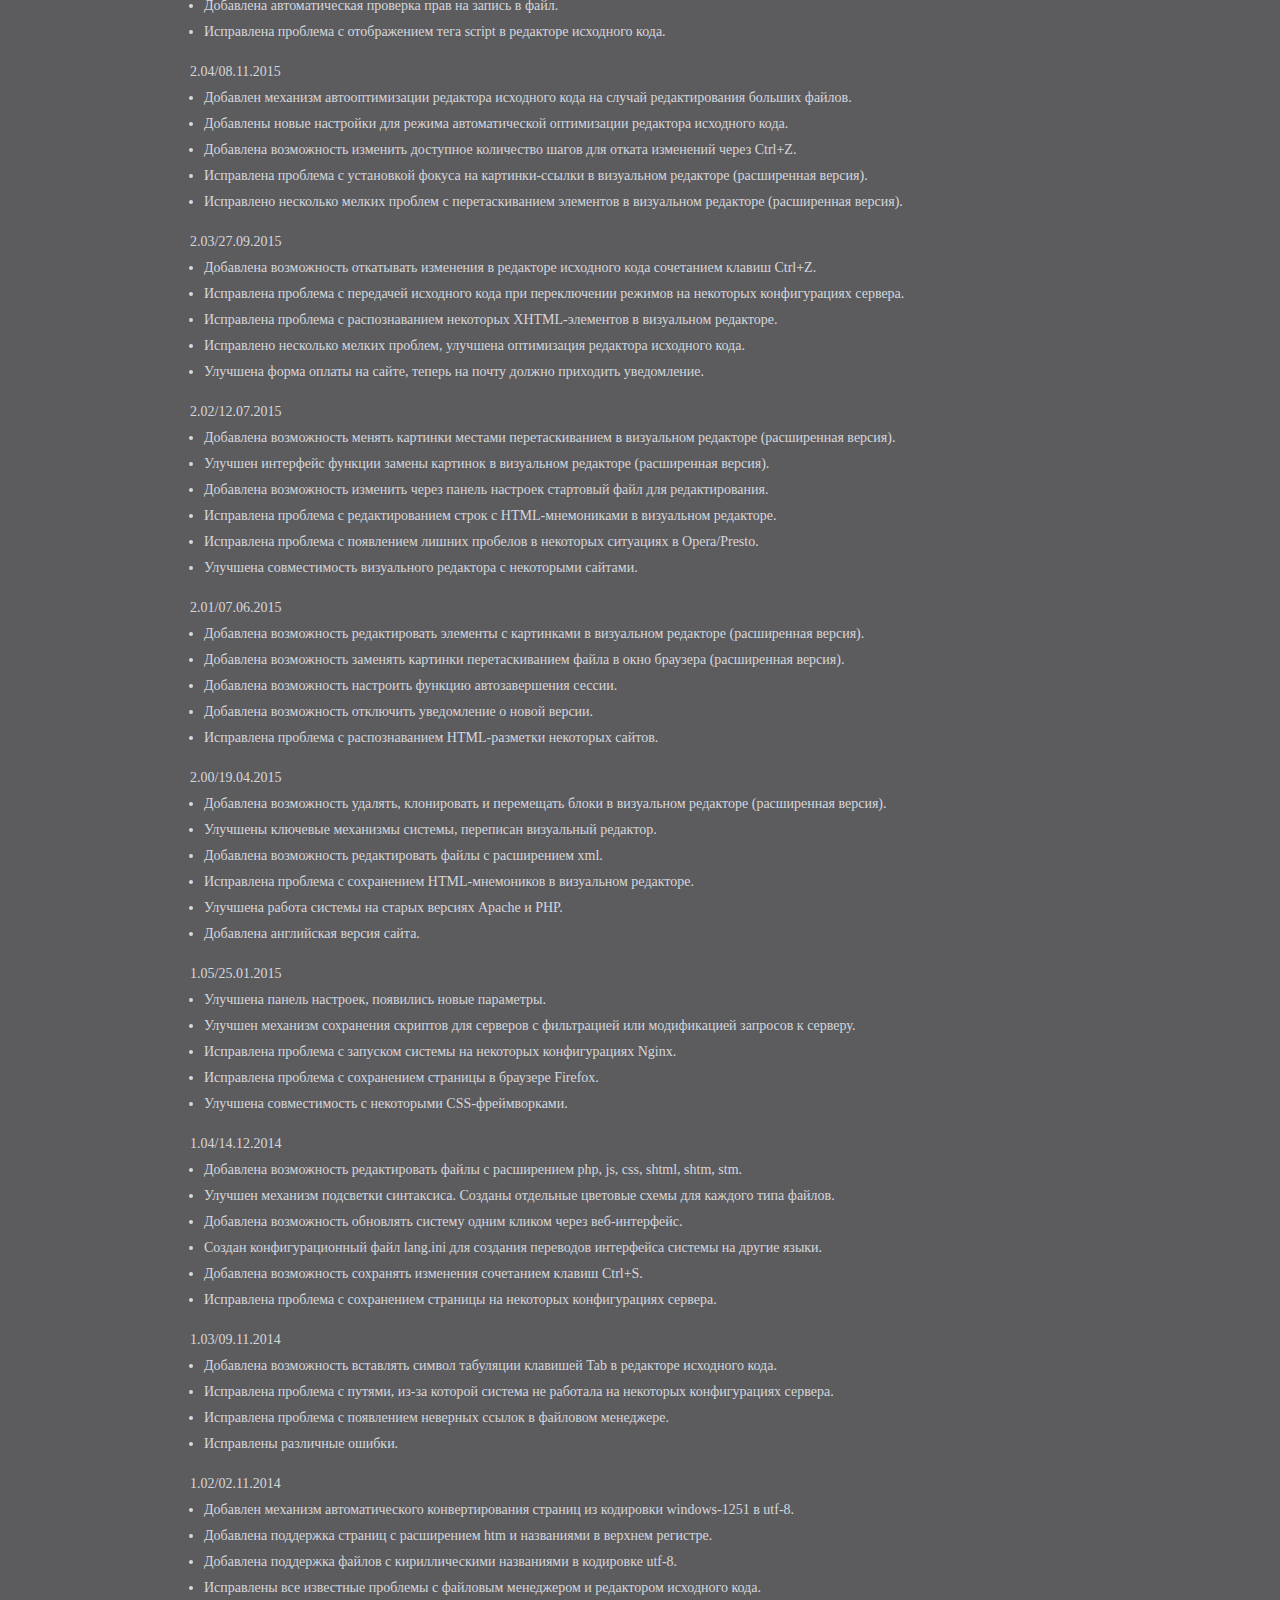
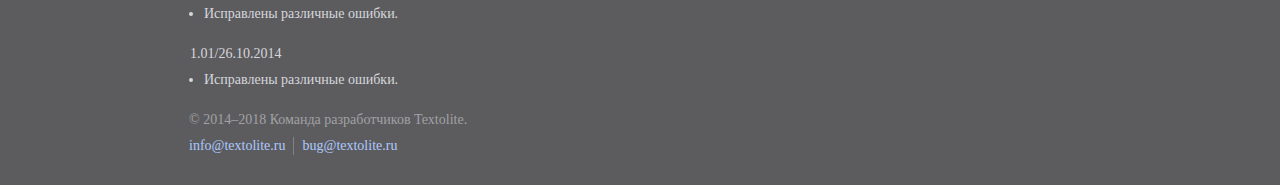
<file: readme.html>
<!doctype html><html lang="ru">
<head>

	<title>Textolite — система управления статическим сайтом</title>
	<meta charset="utf-8">
	<meta name="viewport" content="width=device-width,initial-scale=1">

	<style>

		*{margin:0; padding:0}
		ul{margin-left:14px}
		p,ul,dd,h2{margin-bottom:14px}
		a{color:#adc8fe; text-decoration:none}
		a:visited{color:#7f98cb}
		a:hover{color:#adc8fe; text-decoration:underline}
		a:active{color:#6ed76e}
		header,footer,main{display:block; clear:both}
		h1{margin:34px 0 -2px -2px; font-size:50px; font-weight:normal; letter-spacing:-3px; color:#d6d7dc}
		h2{font-size:16px; font-weight:normal; color:#6ed76e}
		html{font-size:14px; line-height:26px; font-family:Verdana; color:#d6d7dc; background-color:#5c5c5f}
		body{width:97%; min-width:320px; max-width:900px; margin:20px auto}
		footer{margin-left:-1px; color:#a1a1a4}
		header ul, footer ul{float:right; margin:4px 10px 18px 0; list-style-type:none}
		header li, footer li{float:left; padding:0 8px; border-left:1px solid #828286; line-height:18px}
		footer ul:last-child{float:none; height:28px; margin-top:-10px}
		li:first-child{padding-left:0; border:none}
		header p{float:left; color:#a1a1a4}
		code{font-size:17px; font-family:Courier New}
		@media(max-width:900px){header ul{clear:both; float:left}}

	</style>

</head>
<body>

	<header>

		<h1><img src="[data-uri]" alt="Textolite"></h1>
		<p>Система управления статическим сайтом</p>

		<ul>
		<li><a href="http://textolite.ru/extended/">Расширенная версия</a></li>
		<li><a href="http://textolite.ru/demo/textolite/">Онлайн демоверсия</a></li>
		<li><a href="http://textolite.ru/download/">Скачать версию 2.12</a></li>
		</ul>

	</header>

	<main>

		<p>Система для редактирования сайтов, основанных на статических HTML-файлах.
		Ориентирована на небольшие сайты, требующие периодического обновления.
		Все изменения на сайте сохраняются прямо в HTML-файлах, что избавляет от необходимости иметь сервер базы данных.
		Не требует какой-либо интеграции с сайтом, достаточно разместить каталог с системой в корне сайта.</p>

		<p>Основной особенностью Textolite является визуальный редактор с возможностью редактировать содержимое сайта
		без каких-либо форм ввода. Для более серьезных изменений предусмотрен редактор исходного кода
		с подсветкой синтаксиса и нумерацией строк. Есть также удобный файловый менеджер
		с функцией многопоточной пакетной загрузки файлов на сервер.</p>

		<h2>Лицензионное соглашение</h2>

		<p>Пользователь имеет право использовать систему по прямому назначению на любых проектах,
		в том числе коммерческих. Допускается создание альтернативных ссылок на оригинальный архив с системой
		или прямая передача третьим лицам. Пользователь не имеет право:</p>

		<ul>
		<li>Вносить какие-либо изменения в исходный код системы (textolite.php, textolite.js, textolite.css).</li>
		<li>Распространять или использовать модифицированные копии системы.</li>
		<li>Создавать собственные продукты, основанные на исходном коде системы.</li>
		<li>Распространять или использовать исходные файлы или какие-либо части системы отдельно.</li>
		<li>Переименовывать, изменять или удалять копирайты системы.</li>
		</ul>

		<p>Использование системы означает полное согласие с условиями данного соглашения.</p>

		<h2>Системные требования</h2>

		<p>Для нормальной работы системы нужен веб-сервер Apache с PHP версии не ниже 5.2 и действующим модулем mod_rewrite.
		После дополнительной настройки система может работать под Nginx и IIS,
		а также без модуля mod_rewrite и его аналогов. Если на сервере есть модуль mod_pagespeed, его нужно отключить.</p>

		<p>Системе нужны права на запись для своего каталога и для всех файлов сайта.
		Чтобы не было проблем с отображением нелатинских символов, все редактируемые файлы должны быть в кодировке utf-8.
		Имена файлов и каталогов также должны быть в кодировке utf-8, если в них есть нелатинские символы (для PHP 7 неактуально).</p>

		<h2>Установка</h2>

		<p>Необходимо распаковать скачанный архив в корневой каталог сайта.
		После распаковки в корне сайта должен появиться каталог textolite.
		Далее через адресную строку браузера нужно перейти в каталог системы http://адрес_сайта/textolite/.
		Если все сделано правильно, система выведет форму авторизации. Пароль по умолчанию "admin".
		После первого входа пароль необходимо изменить в настройках системы.</p>

		<p>Каталог системы можно переименовывать. Можно устанавливать одновременно несколько систем.
		Можно устанавливать отдельную систему для каждого раздела сайта, систему необязательно устанавливать в корне сайта.</p>

		<p>Для запуска системы под Nginx без Apache нужно настроить сервер по параметрам из файла .htaccess.
		Файл .htaccess в этом случае можно удалить. Для стандартной установки можно использовать следующий код:</p>

		<p><code>index textolite.php;<br>if (!-e $request_filename) {rewrite ^/textolite/(.*)$
		/textolite/textolite.php?q=$1}<br>location ~ \.(ini|log)$ {deny all;}</code></p>

		<p>Для запуска системы под IIS нужно создать в каталоге системы файл web.config по параметрам из файла .htaccess.
		Файл .htaccess в этом случае можно удалить. В большинстве случаев должен подойти
		<a href="http://textolite.ru/download/web.config">готовый web.config</a>.</p>

		<p>Для запуска системы на любом сервере без файла .htaccess нужно переименовать файл textolite.php в index.php,
		а файл .htaccess удалить. В этом случае нужно закрывать прямой доступ к ini-файлам каким-либо иным способом.</p>

		<h2>Полезные советы</h2>

		<p>Если сайт будут редактировать несколько человек, можно установить для каждого отдельную систему.
		В этом случае у всех будут отдельные настройки, пароль, страница входа.
		Есть также возможность разграничения прав между такими пользователями. В файле conf.ini есть параметр <code>allowed_ext</code>,
		в котором можно перечислить расширения файлов, к которым разрешен доступ из этой системы.</p>

		<p>На некоторых сайтах встроенные скрипты могут мешать установке фокуса на элементах в визуальном редакторе,
		если они привязаны к левому клику. Например, при попытке установить фокус появляется всплывающее окно
		или какая-нибудь анимация, которая в итоге мешает редактированию. В таких случаях можно ставить фокус средней кнопкой мыши.
		Клик средней кнопкой мыши блокирует все события сайта, что можно использовать для обхода таких скриптов.</p>

		<h2>Часто задаваемые вопросы</h2>

		<dl>
		<dt>1. Как восстановить забытый пароль?</dt>
		<dd>Восстановить доступ в случае утраты пароля можно переустановкой системы. Для этого нужно иметь доступ к серверу.
		Хеш пароля хранится в файле conf.ini. Если заменить файлы системы новыми из архива, пароль сбросится на стандартный "admin".
		На работе сайта данная процедура никак не отразится.<dd>

		<dt>2. Что означает сообщение "Нет прав на запись в файл"?</dt>
		<dd>Некоторые хостинг-провайдеры по умолчанию ограничивают права скриптов на запись в файл.
		В этом случае права доступа нужно настраивать вручную через панель управления хостингом или FTP-клиент.
		Инструкции по изменению прав доступа можно найти либо в интернете, либо в разделах помощи на сайте своего хостинг-провайдера.<dd>
		</dl>

		<h2>Настройки</h2>

		<p>Технически все настройки хранятся в файле conf.ini. Файл имеет стандартный INI-синтаксис.
		Панель настроек в интерфейсе системы в основном просто перезаписывает содержимое этого файла.
		Через интерфейс можно менять не все существующие настройки, некоторые параметры можно менять только ручным редактированием этого файла.
		Есть также исключительно технические параметры, не предназначенные для ручного редактирования.</p>

		<dl>
		<dt><code>auth_error_limit</code> (Попыток авторизации с неверным паролем)</dt>
		<dd>Ограничивает максимально допустимое количество ошибок при введении пароля.
		Если количество ошибок с одного IP-адреса превышает это значение,
		пользователь блокируется на период, который можно настроить в следующем параметре (<code>auth_lockout_duration</code>).</dd>

		<dt><code>auth_lockout_duration</code> (Длительность блокировки в часах)</dt>
		<dd>Отвечает за длительность блокировки пользователей,
		превысивших максимально допустимое количество ошибок при введении пароля (<code>auth_error_limit</code>).
		После истечения указанного периода пользователь получает одну дополнительную попытку авторизации.</dd>

		<dt><code>auth_session_reset</code> (Завершение сессии после бездействия в минутах)</dt>
		<dd>Ограничивает время жизни сессии после потери системой возможности поддерживать соединение с сервером.</dd>

		<dt><code>logout_to_site</code> (Перенаправлять на сайт после выхода из системы)</dt>
		<dd>В случае включения выход из системы будет сопровождаться перенаправлением пользователя
		на сайт по адресу последней редактируемой страницы или файла.</dd>

		<dt><code>site_scripts</code> (Включить скрипты сайта во время редактирования)</dt>
		<dd>Скрипты сайта могут мешать редактированию некоторых элементов в визуальном редакторе.
		Отключение скриптов может сделать такие элементы доступными для визуального редактирования.</dd>

		<dt><code>site_styles</code> (Включить стили сайта во время редактирования)</dt>
		<dd>Стили сайта могут мешать редактированию некоторых элементов в визуальном редакторе.
		Отключение стилей может помочь добраться до таких элементов в визуальном редакторе.</dd>

		<dt><code>image_rewriting</code> (Перезаписывать старый файл, если имена файлов совпадают) (расширенная версия)</dt>
		<dd>Данная опция контролирует функцию замены картинок перетаскиванием файла в окно браузера.
		В случае включения система будет автоматически перезаписывать файл,
		имя которого совпадает с именем вставляемой картинки. В случае отключения новый файл переименовывается.</dd>

		<dt><code>link_replacing</code> (Автоматически менять адреса ссылок у картинок-ссылок) (расширенная версия)</dt>
		<dd>Опция определяет поведение всех функций замены картинок перетаскиванием на картинках-ссылках.
		В случае включения система будет вместе с картинкой менять адрес ссылки на адрес вставленного файла-картинки,
		но только в тех случаях, когда существующая ссылка так же имеет адрес файла-картинки.</dd>

		<dt><code>name_correction</code> (Удалять нелатинские символы в именах вставляемых картинок) (расширенная версия)</dt>
		<dd>Опция контролирует функцию замены картинок перетаскиванием файла в окно браузера.
		В случае включения система будет автоматически убирать нелатинские символы в именах вставляемых файлов-картинок.</dd>

		<dt><code>code_redraw_delay</code> (Обновлять код после бездействия в миллисекундах)</dt>
		<dd>Когда пользователь вводит новый код в редакторе исходного кода, система ждет паузу в процессе ввода,
		чтобы проверить и оформить новый код. Данный параметр определяет, какой должна быть пауза,
		чтобы система могла начать переоформление. Чем меньше его значение, тем чаще будет переоформляться новый код в процессе ввода.
		Увеличение значения может заметно снизить нагрузку на браузер.</dd>

		<dt><code>code_undo_limit</code> (Количество шагов для отката изменений через Ctrl+Z)</dt>
		<dd>Определяет максимальную глубину отката изменений в редакторе исходного кода через Ctrl+Z.</dd>

		<dt><code>code_highlighting</code> (Включить подсветку синтаксиса и нумерацию строк)</dt>
		<dd>Подсветка синтаксиса и нумерация строк облегчает редактирование кода.
		Отключение может заметно снизить нагрузку на браузер.</dd>

		<dt><code>folder_size</code> (Отображать размер каталогов в файловом менеджере)</dt>
		<dd>Получение данных о размере каталогов может замедлять работу файлового менеджера на больших сайтах со сложными структурами.
		На таких сайтах можно отключить отображение размера каталогов.</dd>

		<dt><code>default_file</code> (Главная страница или файл сайта)</dt>
		<dd>Значение должно содержать имя реально существующего в корне сайта файла.
		Система будет открывать в редакторе этот файл в качестве главной страницы сайта,
		а также во всех случаях, когда файл для редактирования не выбран или не может быть открыт.</dd>

		<dt><code>recovery_points</code> (Максимальное количество точек восстановления) (расширенная версия)</dt>
		<dd>Параметр ограничивает максимальное количество точек восстановления, которые система может хранить на сервере.
		Если количество точек превысит его значение, каждая новая точка будет перезаписывать одну самую старую из всех существующих.
		Нулевое значение полностью отключает систему резервного копирования и восстановления.</dd>

		<dt><code>update_final</code> (Сообщать о появлении новых версий системы)</dt>
		<dd>В случае включения система будет сообщать о появлении новых версий системы.</dd>

		<dt><code>update_beta</code> (Сообщать о появлении новых beta-версий системы)</dt>
		<dd>В случае включения система будет сообщать о появлении новых beta-версий системы.</dd>

		<dt><code>lang</code> (Язык интерфейса)</dt>
		<dd>Значение должно содержать список двухбуквенных кодов языка (ISO 639-1),
		которые имеют соответствующую секцию с переводом в файле lang.ini.
		Язык из этого списка, совпадающий с языком браузера, автоматически включается системой в качестве языка интерфейса,
		во всех остальных случаях включается первый язык из этого списка.</dd>

		<dt><code>auth_bot_filter</code></dt>
		<dd>В случае включения система будет блокировать все запросы, имеющие типичные признаки ботов.
		Отключать имеет смысл только в случае каких-либо проблем с данным механизмом.</dd>

		<dt><code>document_root</code></dt>
		<dd>Если сервер возвращает неправильный DOCUMENT_ROOT и нет возможности на это повлиять со стороны сервера,
		можно указать правильный DOCUMENT_ROOT с помощью этого параметра.
		В этом случае DOCUMENT_ROOT сервера будет игнорироваться системой.</dd>

		<dt><code>url_rewrite</code></dt>
		<dd>В системе есть механизм автоматического определения возможности строить упрощенные пути в адресной строке
		в соответствии с правилами модуля mod_rewrite. Если добавить этот параметр,
		решение об использовании упрощенных путей будет приниматься в соответствии с его значением.
		Добавлять имеет смысл только в случае каких-либо проблем с данным механизмом.</dd>

		<dt><code>editable_attributes</code> (расширенная версия)</dt>
		<dd>Значение должно содержать список HTML-атрибутов, которые должны быть доступны для редактирования в визуальном редакторе.</dd>

		<dt><code>editable_ext</code></dt>
		<dd>Значение должно содержать список расширений файлов, которые система должна открывать в редакторе
		в случае выбора этого файла в файловом менеджере.</dd>

		<dt><code>visual_ext</code></dt>
		<dd>Значение должно содержать список расширений файлов, которые содержат HTML-код.
		Для таких файлов будет доступно визуальное редактирование.</dd>

		<dt><code>allowed_ext</code></dt>
		<dd>Значение должно содержать список расширений файлов, к которым разрешен доступ из этой системы.
		Все операции с файлами, расширение которых не указано в этом списке, будут запрещены.
		Отсутствие значения соответствует свободному доступу ко всем файлам.
		Присутствие в этом списке расширений исполняемых на сервере файлов,
		которые могут самостоятельно менять другие файлы, создает условия,
		соответствующие полному доступу ко всем файлам.</dd>
		</dl>

		<h2>История изменений</h2>

		<dl>
		<dt>2.12/12.08.2018</dt>
		<dd>

			<ul>
			<li>Переписана серверная часть системы, решено несколько комплексных проблем, улучшен файловый менеджер.</li>
			<li>Добавлена возможность отключить механизм получения информации о размере каталогов в файловом менеджере.</li>
			<li>Добавлена возможность указать в conf.ini открываемые в визуальном редакторе расширения файлов.</li>
			<li>Добавлен механизм принудительного обновления кэша страниц после изменения для некоторых браузеров.</li>
			<li>Исправлено несколько проблем с функцией редактирования атрибутов (расширенная версия).</li>
			<li>Исправлена проблема с обработкой некоторых специфических символов (эмодзи).</li>
			<li>Исправлена проблема с обработкой символических ссылок в структуре файлов сайта.</li>
			<li>Исправлена проблема в механизме выбора случайного файла для редактирования.</li>
			<li>Исправлена проблема в работе некоторых механизмов сразу после активации (расширенная версия).</li>
			<li>Исправлено множество мелких проблем.</li>
			</ul>

		</dd>
		<dt>2.11/10.12.2017</dt>
		<dd>

			<ul>
			<li>Добавлена возможность редактировать атрибуты в визуальном редакторе (расширенная версия).</li>
			<li>Добавлена возможность редактировать элементы форм, svg, canvas, audio, video и другие (расширенная версия).</li>
			<li>Добавлен механизм автоматической корректировки имен вставляемых картинок (расширенная версия).</li>
			<li>Исправлена проблема с заменой видео, ссылка которого имеет параметры (расширенная версия).</li>
			<li>Исправлена проблема с распознаванием картинок, имена которых имеют символы пробела (расширенная версия).</li>
			<li>Исправлена проблема с распознаванием строк, содержащих некоторые специфичные символы.</li>
			<li>Исправлена проблема с распознаванием элементов, HTML-разметка которых написана в верхнем регистре.</li>
			<li>Исправлена проблема с распознаванием некоторых сочетаний строчных элементов.</li>
			<li>Исправлена проблема с установкой системы в каталог с кириллическим названием.</li>
			<li>Исправлено множество мелких проблем.</li>
			</ul>

		</dd>
		<dt>2.10/03.09.2017</dt>
		<dd>

			<ul>
			<li>Добавлена возможность обновлять и активировать систему через защищенное HTTPS-соединение.</li>
			<li>Добавлена поддержка атрибутов srcset и sizes для функций замены картинок (расширенная версия).</li>
			<li>Улучшена система активации, изменение каталога системы больше не сбрасывает активацию (расширенная версия).</li>
			<li>Улучшен упаковщик исходного кода, уменьшен общий размер системы.</li>
			<li>Изменена последовательность загрузки скриптов, панель теперь должна загружаться быстрей и равномерней.</li>
			<li>Исправлено несколько проблем в механизмах манипуляции разметкой (расширенная версия).</li>
			<li>Исправлена проблема с пропаданием участков кода при визуальном редактировании в некоторых ситуациях.</li>
			<li>Исправлена проблема с появлением служебных тегов системы в коде страниц в некоторых ситуациях.</li>
			<li>Исправлено несколько проблем в работе системы на серверах с PHP 7.</li>
			<li>Исправлено множество мелких проблем.</li>
			</ul>

		</dd>
		<dt>2.09/09.04.2017</dt>
		<dd>

			<ul>
			<li>Добавлена возможность отключать скритпы и стили сайта во время визуального редактирования.</li>
			<li>Добавлена возможность вручную отключать подсветку синтаксиса и нумерацию строк в редакторе исходного кода.</li>
			<li>Добавлена возможность отключать сообщения о новых версиях в настройках системы.</li>
			<li>Добавлена возможность скрывать группы настроек и восстанавливать настройки по умолчанию.</li>
			<li>Улучшен механизм активации расширенной версии, привязка доменов теперь происходит с подтверждением.</li>
			<li>Улучшен механизм взаимодействия с пользователем по проблеме динамических элементов в визуальном редакторе.</li>
			<li>Улучшен механизм взаимодействия с пользователем по проблеме неправильного DOCUMENT_ROOT на сервере.</li>
			<li>Добавлена возможность указать системе свой DOCUMENT_ROOT в файле conf.ini.</li>
			<li>Добавлена возможность использовать систему без mod_rewrite и аналогов.</li>
			<li>Исправлено множество различных проблем.</li>
			</ul>

		</dd>
		<dt>2.08/18.09.2016</dt>
		<dd>

			<ul>
			<li>Добавлены всплывающие подсказки с подробным описанием параметров на панели настроек.</li>
			<li>Добавлен механизм автоматической сортировки файлов в файловом менеджере.</li>
			<li>Улучшена совместимость визуального редактора с некоторыми HTML-конструкциями.</li>
			<li>Улучшены некоторые моменты в функции замены картинок перетаскиванием (расширенная версия).</li>
			<li>Исправлено несколько проблем с системой резервного копирования (расширенная версия).</li>
			<li>Изменен блок с информацией о системе на панели.</li>
			</ul>

		</dd>
		<dt>2.07/24.07.2016</dt>
		<dd>

			<ul>
			<li>Добавлена система резервного копирования и отката последних изменений (расширенная версия).</li>
			<li>Добавлена возможность менять iframe-видео перетаскиванием ссылки с видео-хостингов (расширенная версия).</li>
			<li>Добавлена возможность менять картинки перетаскиванием с других сайтов (расширенная версия).</li>
			<li>Улучшен механизм обновления кэша картинок после замены с перезаписью (расширенная версия).</li>
			<li>Добавлена возможность редактировать PHP-файлы со статичным HTML-кодом в визуальном редакторе.</li>
			<li>Добавлена возможность настроить в conf.ini разрешенные для редактирования расширения файлов.</li>
			<li>Добавлена возможность настроить в conf.ini открываемые в редакторе расширения файлов.</li>
			<li>Добавлен механизм автоматической блокировки ботов на странице авторизации.</li>
			<li>Исправлено множество различных проблем.</li>
			</ul>

		</dd>
		<dt>2.06/20.03.2016</dt>
		<dd>

			<ul>
			<li>Добавлена возможность редактировать элементы c iframe-вставками (расширенная версия).</li>
			<li>Добавлена возможность автоматически менять адреса ссылок у картинок-ссылок (расширенная версия).</li>
			<li>Добавлена возможность настроить перезапись картинок, если имена файлов совпадают (расширенная версия).</li>
			<li>Добавлено автоматическое изменение атрибута alt при перетаскивании картинок (расширенная версия).</li>
			<li>Исправлена проблема с редактированием картинок с определенным сочетанием атрибутов (расширенная версия).</li>
			<li>Добавлена подсветка исходного кода выделенного в визуальном редакторе элемента (расширенная версия).</li>
			<li>Добавлена возможность настроить перенаправление на сайт после выхода из системы.</li>
			<li>Исправлена проблема с запуском системы на некоторых конфигурациях сервера.</li>
			<li>Исправлена проблема с запуском системы под IIS.</li>
			</ul>

		</dd>
		<dt>2.05/17.01.2016</dt>
		<dd>

			<ul>
			<li>Переписан визуальный редактор, теперь возможно редактирование любого HTML-кода любого качества.</li>
			<li>Добавлена поддержка мобильных устройств, создан адаптивный интерфейс.</li>
			<li>Добавлена возможность ставить фокус средней кнопкой мыши для обхода всплывающих окон и тому подобного.</li>
			<li>Добавлено перенаправление на ближайшую доступную страницу, когда главная страница отсутствует.</li>
			<li>Добавлена автоматическая проверка прав на запись в файл.</li>
			<li>Исправлена проблема с отображением тега script в редакторе исходного кода.</li>
			</ul>

		</dd>
		<dt>2.04/08.11.2015</dt>
		<dd>

			<ul>
			<li>Добавлен механизм автооптимизации редактора исходного кода на случай редактирования больших файлов.</li>
			<li>Добавлены новые настройки для режима автоматической оптимизации редактора исходного кода.</li>
			<li>Добавлена возможность изменить доступное количество шагов для отката изменений через Ctrl+Z.</li>
			<li>Исправлена проблема с установкой фокуса на картинки-ссылки в визуальном редакторе (расширенная версия).</li>
			<li>Исправлено несколько мелких проблем с перетаскиванием элементов в визуальном редакторе (расширенная версия).</li>
			</ul>

		</dd>
		<dt>2.03/27.09.2015</dt>
		<dd>

			<ul>
			<li>Добавлена возможность откатывать изменения в редакторе исходного кода сочетанием клавиш Ctrl+Z.</li>
			<li>Исправлена проблема с передачей исходного кода при переключении режимов на некоторых конфигурациях сервера.</li>
			<li>Исправлена проблема с распознаванием некоторых XHTML-элементов в визуальном редакторе.</li>
			<li>Исправлено несколько мелких проблем, улучшена оптимизация редактора исходного кода.</li>
			<li>Улучшена форма оплаты на сайте, теперь на почту должно приходить уведомление.</li>
			</ul>

		</dd>
		<dt>2.02/12.07.2015</dt>
		<dd>

			<ul>
			<li>Добавлена возможность менять картинки местами перетаскиванием в визуальном редакторе (расширенная версия).</li>
			<li>Улучшен интерфейс функции замены картинок в визуальном редакторе (расширенная версия).</li>
			<li>Добавлена возможность изменить через панель настроек стартовый файл для редактирования.</li>
			<li>Исправлена проблема с редактированием строк с HTML-мнемониками в визуальном редакторе.</li>
			<li>Исправлена проблема с появлением лишних пробелов в некоторых ситуациях в Opera/Presto.</li>
			<li>Улучшена совместимость визуального редактора с некоторыми сайтами.</li>
			</ul>

		</dd>
		<dt>2.01/07.06.2015</dt>
		<dd>

			<ul>
			<li>Добавлена возможность редактировать элементы с картинками в визуальном редакторе (расширенная версия).</li>
			<li>Добавлена возможность заменять картинки перетаскиванием файла в окно браузера (расширенная версия).</li>
			<li>Добавлена возможность настроить функцию автозавершения сессии.</li>
			<li>Добавлена возможность отключить уведомление о новой версии.</li>
			<li>Исправлена проблема с распознаванием HTML-разметки некоторых сайтов.</li>
			</ul>

		</dd>
		<dt>2.00/19.04.2015</dt>
		<dd>

			<ul>
			<li>Добавлена возможность удалять, клонировать и перемещать блоки в визуальном редакторе (расширенная версия).</li>
			<li>Улучшены ключевые механизмы системы, переписан визуальный редактор.</li>
			<li>Добавлена возможность редактировать файлы с расширением xml.</li>
			<li>Исправлена проблема с сохранением HTML-мнемоников в визуальном редакторе.</li>
			<li>Улучшена работа системы на старых версиях Apache и PHP.</li>
			<li>Добавлена английская версия сайта.</li>
			</ul>

		</dd>
		<dt>1.05/25.01.2015</dt>
		<dd>

			<ul>
			<li>Улучшена панель настроек, появились новые параметры.</li>
			<li>Улучшен механизм сохранения скриптов для серверов с фильтрацией или модификацией запросов к серверу.</li>
			<li>Исправлена проблема с запуском системы на некоторых конфигурациях Nginx.</li>
			<li>Исправлена проблема с сохранением страницы в браузере Firefox.</li>
			<li>Улучшена совместимость с некоторыми CSS-фреймворками.</li>
			</ul>

		</dd>
		<dt>1.04/14.12.2014</dt>
		<dd>

			<ul>
			<li>Добавлена возможность редактировать файлы с расширением php, js, css, shtml, shtm, stm.</li>
			<li>Улучшен механизм подсветки синтаксиса. Созданы отдельные цветовые схемы для каждого типа файлов.</li>
			<li>Добавлена возможность обновлять систему одним кликом через веб-интерфейс.</li>
			<li>Создан конфигурационный файл lang.ini для создания переводов интерфейса системы на другие языки.</li>
			<li>Добавлена возможность сохранять изменения сочетанием клавиш Ctrl+S.</li>
			<li>Исправлена проблема с сохранением страницы на некоторых конфигурациях сервера.</li>
			</ul>

		</dd>
		<dt>1.03/09.11.2014</dt>
		<dd>

			<ul>
			<li>Добавлена возможность вставлять символ табуляции клавишей Tab в редакторе исходного кода.</li>
			<li>Исправлена проблема с путями, из-за которой система не работала на некоторых конфигурациях сервера.</li>
			<li>Исправлена проблема с появлением неверных ссылок в файловом менеджере.</li>
			<li>Исправлены различные ошибки.</li>
			</ul>

		</dd>
		<dt>1.02/02.11.2014</dt>
		<dd>

			<ul>
			<li>Добавлен механизм автоматического конвертирования страниц из кодировки windows-1251 в utf-8.</li>
			<li>Добавлена поддержка страниц с расширением htm и названиями в верхнем регистре.</li>
			<li>Добавлена поддержка файлов с кириллическими названиями в кодировке utf-8.</li>
			<li>Исправлены все известные проблемы с файловым менеджером и редактором исходного кода.</li>
			<li>Исправлены различные ошибки.</li>
			</ul>

		</dd>
		<dt>1.01/26.10.2014</dt>
		<dd>

			<ul>
			<li>Исправлены различные ошибки.</li>
			</ul>

		</dd>
		</dl>

	</main>

	<footer>

		<p>&copy; 2014–2018 Команда разработчиков Textolite.</p>

		<ul>
		<li>info[аt]textolite[dоt]ru</li>
		<li>bug[аt]textolite[dоt]ru</li>
		</ul>

	</footer>

	<script>var u=document.querySelector('footer p+ul');
	u.innerHTML=u.innerHTML.replace(/(\w+)\[аt\](\w+)\[dоt\](\w+)/g,'<a href="mailto:$1@$2\.$3">$1@$2\.$3</a>')</script>

</body>
</html>
</file>
<file: css/style.min.css>
a,abbr,acronym,address,applet,article,aside,audio,b,big,blockquote,body,canvas,caption,center,cite,code,dd,del,details,dfn,div,dl,dt,em,embed,fieldset,figcaption,figure,footer,form,h1,h2,h3,h4,h5,h6,header,hgroup,html,i,iframe,img,ins,kbd,label,legend,li,mark,menu,nav,object,ol,output,p,pre,q,ruby,s,samp,section,small,span,strike,strong,sub,summary,sup,table,tbody,td,tfoot,th,thead,time,tr,tt,u,ul,var,video{margin:0;padding:0;border:0;font-size:100%;font:inherit;vertical-align:baseline}:focus{outline:0}article,aside,details,figcaption,figure,footer,header,hgroup,menu,nav,section{display:block}body{line-height:1}ol,ul{list-style:none}blockquote,q{quotes:none}blockquote:after,blockquote:before,q:after,q:before{content:'';content:none}table{border-collapse:collapse;border-spacing:0}input[type=search]::-webkit-search-cancel-button,input[type=search]::-webkit-search-decoration,input[type=search]::-webkit-search-results-button,input[type=search]::-webkit-search-results-decoration{-webkit-appearance:none;-moz-appearance:none}input[type=search]{-webkit-appearance:none;-moz-appearance:none;-webkit-box-sizing:content-box;box-sizing:content-box}textarea{overflow:auto;vertical-align:top;resize:vertical}audio,canvas,video{display:inline-block;max-width:100%}audio:not([controls]){display:none;height:0}[hidden]{display:none}html{font-size:100%;-webkit-text-size-adjust:100%;-ms-text-size-adjust:100%}a:focus{outline:thin dotted}a:active,a:hover{outline:0}img{border:0;-ms-interpolation-mode:bicubic}figure{margin:0}form{margin:0}fieldset{border:1px solid silver;margin:0 2px;padding:.35em .625em .75em}legend{border:0;padding:0;white-space:normal}button,input,select,textarea{font-size:100%;margin:0;vertical-align:baseline}button,input{line-height:normal}button,select{text-transform:none}button,html input[type=button],input[type=reset],input[type=submit]{-webkit-appearance:button;cursor:pointer}button[disabled],html input[disabled]{cursor:default}input[type=checkbox],input[type=radio]{-webkit-box-sizing:border-box;box-sizing:border-box;padding:0}input[type=search]{-webkit-appearance:textfield;-webkit-box-sizing:content-box;box-sizing:content-box}input[type=search]::-webkit-search-cancel-button,input[type=search]::-webkit-search-decoration{-webkit-appearance:none}button::-moz-focus-inner,input::-moz-focus-inner{border:0;padding:0}textarea{overflow:auto;vertical-align:top}table{border-collapse:collapse;border-spacing:0}button,html,input,select,textarea{color:#222}::-moz-selection{background:#b3d4fc;text-shadow:none}::selection{background:#b3d4fc;text-shadow:none}img{vertical-align:middle}fieldset{border:0;margin:0;padding:0}textarea{resize:vertical}.chromeframe{margin:.2em 0;background:#ccc;color:#000;padding:.2em 0}@font-face{font-family:Lato;font-style:normal;font-weight:400;src:local('Lato Regular'),local('Lato-Regular'),url('../fonts/lato-v22-latin-regular.woff2') format('woff2'),url('../fonts/lato-v22-latin-regular.woff') format('woff')}@font-face{font-family:Lato;font-style:normal;font-weight:700;src:local('Lato Bold'),local('Lato-Bold'),url('../fonts/lato-v22-latin-700.woff2') format('woff2'),url('../fonts/lato-v22-latin-700.woff') format('woff')}@font-face{font-family:Lato;font-style:normal;font-weight:900;src:local('Lato Black'),local('Lato-Black'),url('../fonts/lato-v22-latin-900.woff2') format('woff2'),url('../fonts/lato-v22-latin-900.woff') format('woff')}html{-webkit-box-sizing:border-box;box-sizing:border-box}*,::after,::before{-webkit-box-sizing:inherit;box-sizing:inherit}body{font-family:Lato;font-style:normal;font-size:16px;line-height:1.2;font-weight:400;color:#102746}img{max-width:100%;height:auto}.wrapper{max-width:1060px;margin:0 auto;padding:0 15px}.wrapper-full{max-width:1262px;margin:0 auto;padding:0 15px}.section-title{font-weight:500;font-size:35px;line-height:42px;position:relative;padding-bottom:10px}.section-title::after{display:block;content:' ';width:256px;height:3px;background-color:#006dfe;position:absolute;bottom:0;left:0}.header{position:fixed;top:0;left:0;width:100%;-webkit-transition:.2s linear;-o-transition:.2s linear;transition:.2s linear;padding-bottom:20px;z-index:999}.header_active{background:#0e1d28}.header_wrapper{display:-webkit-box;display:-ms-flexbox;display:flex;-ms-flex-wrap:wrap;flex-wrap:wrap;-webkit-box-align:end;-ms-flex-align:end;align-items:flex-end;-webkit-box-pack:justify;-ms-flex-pack:justify;justify-content:space-between;padding-top:56px}.header_list{display:-webkit-box;display:-ms-flexbox;display:flex;-ms-flex-wrap:wrap;flex-wrap:wrap}.header_item{margin-right:82px}.header_item:last-child{margin-right:0}.header_link{font-size:18px;line-height:24px;color:#fff;text-decoration:none}.header_link:active,.header_link:focus,.header_link:hover{opacity:75%}.header_burger{display:none;width:40px;height:28px;position:relative}.burger_line{display:block;width:100%;height:2px;background-color:#fff;position:absolute;left:0}.burger_line_first{top:0}.burger_line_second{top:50%;-webkit-transform:translateY(-50%);-ms-transform:translateY(-50%);transform:translateY(-50%)}.burger_line_third{bottom:0}.intro{min-height:100vh;background:url(../img/intro_bg-min.jpg) no-repeat center;background-size:cover;padding-top:263px;padding-bottom:250px}.intro_title{max-width:619px;font-weight:500;font-size:50px;line-height:60px;color:#fff;margin-bottom:22px}.intro_subtitle{max-width:546px;font-weight:400;font-size:16px;line-height:24px;color:#fff;margin-bottom:59px}.serach-form_info{display:-webkit-box;display:-ms-flexbox;display:flex;-ms-flex-wrap:wrap;flex-wrap:wrap}.serach-form_field{width:297px;background:transparent url(../img/svg/circle-ico.svg) no-repeat left 6px;background-size:20px;border:0;border-bottom:2px solid #bfc0c5;margin-right:60px;padding-left:43px;padding-bottom:22px;font-weight:500;font-size:18px;color:#fff}.serach-form_field::-webkit-input-placeholder{padding-bottom:22px;font-weight:500;font-size:18px;color:#fff}.serach-form_field::-moz-placeholder{padding-bottom:22px;font-weight:500;font-size:18px;color:#fff}.serach-form_field:-ms-input-placeholder{padding-bottom:22px;font-weight:500;font-size:18px;color:#fff}.serach-form_field::-ms-input-placeholder{padding-bottom:22px;font-weight:500;font-size:18px;color:#fff}.serach-form_field::placeholder{padding-bottom:22px;font-weight:500;font-size:18px;color:#fff}.serach-form_submit{padding:15px 39px;text-transform:uppercase;font-weight:500;font-size:24px;color:#fff;background:#1b7dff;border:0}.serach-form_submit:active,.serach-form_submit:focus,.serach-form_submit:hover{background:#1b4782}.benefits{margin-bottom:131px}.benefits_wrap{max-width:1262px;background-color:#fff;margin:0 auto;-webkit-box-shadow:0 2px 20px rgba(21,24,36,.15993);box-shadow:0 2px 20px rgba(21,24,36,.15993);position:relative}.benefits_title{width:100%;font-weight:500;font-size:35px;line-height:42px;padding:93px 100px 88px 100px;position:absolute;top:0;left:0;-webkit-transform:translateY(-100%);-ms-transform:translateY(-100%);transform:translateY(-100%);background-color:#fff}.benefits_cards{display:-ms-grid;display:grid;-ms-grid-columns:1fr 55px 1fr 55px 1fr;grid-template-columns:repeat(3,1fr);column-gap:55px;padding:0 100px}.benefits_card{-ms-grid-column-span:1;grid-column:span 1;margin-bottom:112px}.benefits_card-pic{max-width:66px;margin-bottom:37px}.benefits_card-thumb{display:block}.benefits_card-title{font-weight:500;font-size:18px;line-height:24px;margin-bottom:26px}.benefits_card-desk{max-width:317px;font-weight:400;font-size:16px;line-height:24px;margin-bottom:39px}.benefits_card-more{display:inline-block;padding-right:59px;font-size:16px;line-height:24px;color:#006dfe;text-decoration:none;background:url(../img/svg/arrov-ico.svg) no-repeat 95% center;-webkit-transition:.2s all;-o-transition:.2s all;transition:.2s all}.benefits_card-more:focus,.benefits_card-more:hover{background:url(../img/svg/arrov-ico.svg) no-repeat right center}.places{margin-bottom:131px}.places_caption{display:-webkit-box;display:-ms-flexbox;display:flex;-ms-flex-wrap:wrap;flex-wrap:wrap;-webkit-box-align:center;-ms-flex-align:center;align-items:center;-webkit-box-pack:justify;-ms-flex-pack:justify;justify-content:space-between;margin-bottom:36px}.places_title{margin-right:15px}.places_view-all{font-size:16px;color:#006dfe;text-decoration:none;background:url(../img/svg/arrov-ico.svg) no-repeat right center;display:inline-block;padding-right:59px}.places_view-all:focus,.places_view-all:hover{opacity:.55}.places_cards{display:-ms-grid;display:grid;-ms-grid-columns:1fr 10px 1fr 10px 1fr 10px 1fr 10px 1fr 10px 1fr;grid-template-columns:repeat(6,1fr);column-gap:10px;row-gap:10px}.places_card{position:relative;overflow:hidden}.places_card::after{display:block;content:'';width:100%;height:100%;background-color:rgba(21,24,36,.4);position:absolute;top:0;left:0;z-index:2}.places_card:hover .places_card-pic{-webkit-transform:scale(1.05);-ms-transform:scale(1.05);transform:scale(1.05)}.places_card-title{font-size:50px;line-height:60px;color:#fff;position:absolute;bottom:27px;left:29px;z-index:3}.places_card_size_lg{-ms-grid-column-span:3;grid-column:span 3}.places_card_size_sm{-ms-grid-column-span:2;grid-column:span 2}.places_card-pic{width:100%;-webkit-transition:.15s all;-o-transition:.15s all;transition:.15s all}.places_card-pic_size_lg{height:354px;-o-object-fit:cover;object-fit:cover}.places_card-pic_size_sm{height:283px;-o-object-fit:cover;object-fit:cover}.places_card-link{position:absolute;top:0;left:0;width:100%;height:100%;z-index:4}.tours{margin-bottom:139px}.tour_info{padding-left:47px}.tours_tour{display:-ms-grid;display:grid;-ms-grid-columns:1fr 108px 1fr;grid-template-columns:repeat(2,1fr);column-gap:108px;-webkit-box-align:center;-ms-flex-align:center;align-items:center;margin-bottom:77px}.tour_title{font-weight:500;font-size:30px;line-height:40px;margin-bottom:85px}.tour_desc{font-size:16px;line-height:24px;margin-bottom:58px}.tour_more{font-size:16px;color:#006dfe;text-decoration:none;background:url(../img/svg/arrov-ico.svg) no-repeat right center;display:inline-block;padding-right:59px}.tour_more:focus,.tour_more:hover{opacity:.55}.top{margin-bottom:86px}.top_title{margin-bottom:54px}.top_cards{display:-ms-grid;display:grid;-ms-grid-columns:1fr 57px 1fr 57px 1fr 57px 1fr 57px 1fr 57px 1fr;grid-template-columns:repeat(6,1fr);column-gap:57px;row-gap:57px}.top_card-pic{position:relative;margin-bottom:45px}.top_card{display:-webkit-box;display:-ms-flexbox;display:flex;-webkit-box-orient:vertical;-webkit-box-direction:normal;-ms-flex-direction:column;flex-direction:column;-ms-grid-column-span:2;grid-column:span 2}.top_card-stats{display:-webkit-box;display:-ms-flexbox;display:flex;-ms-flex-wrap:wrap;flex-wrap:wrap;-webkit-box-align:center;-ms-flex-align:center;align-items:center;-webkit-box-pack:end;-ms-flex-pack:end;justify-content:flex-end;position:absolute;bottom:0;left:0;width:100%;background:rgba(21,24,36,.6);padding:16px 25px}.top_card-title{font-weight:500;font-size:18px;line-height:24px;color:#fff;margin:0 auto 0 0}.top_card-likes{font-weight:500;font-size:16px;line-height:24px;color:#fff;padding-right:20px;background:url(../img/svg/Like.svg) no-repeat right;margin-right:14px}.top_card-coments{font-weight:500;font-size:16px;line-height:24px;color:#fff;padding-right:23px;background:url(../img/svg/coment-ico.svg) no-repeat right}.top_card-desc{font-size:16px;line-height:24px;margin-bottom:31px}.top_card-more{width:118px;padding:12px 19px;background:#006dfe;text-decoration:none;color:#fff;font-size:16px;margin:auto 0 0 0}.top_card-more:active,.top_card-more:focus,.top_card-more:hover{background:#1b4782}.videos{width:100%}.videos_wrapper{max-width:1440px;margin:0 auto;position:relative}.video_item{padding-top:56.25%}.video_element{position:absolute;top:0;left:0;width:100%;height:100%}.footer{background:#0e1d28;padding:119px 0}.footer_item{display:-webkit-box;display:-ms-flexbox;display:flex;-ms-flex-wrap:wrap;flex-wrap:wrap}.footer_logo{width:50%}.footer_nav{display:-webkit-box;display:-ms-flexbox;display:flex;-ms-flex-wrap:wrap;flex-wrap:wrap;-webkit-box-pack:justify;-ms-flex-pack:justify;justify-content:space-between;width:50%}.footer_menu-title{font-weight:500;font-size:18px;line-height:24px;color:#fff}.footer_menu-link{color:#fff;text-decoration:none;font-weight:400;font-size:16px;line-height:24px}.footer_menu-link:active,.footer_menu-link:focus,.footer_menu-link:hover{opacity:.75}@media screen and (max-width:960px){.serach-form_field{margin-bottom:25px}.benefits{margin-bottom:75px}.benefits_card{margin-bottom:60px}.benefits_cards{padding:0 15px;column-gap:35px}.benefits_title{padding:55px 15px}.benefits_wrap{-webkit-box-shadow:none;box-shadow:none}.places_card_size_sm{-ms-grid-column-span:6;grid-column:span 6}.places_card_size_lg{-ms-grid-column-span:6;grid-column:span 6}.tours_tour{column-gap:35px}.tour_info{padding-left:0}.tour_title{margin-bottom:15px}.tour_desc{margin-bottom:15px}.top_cards{column-gap:25px;row-gap:55px}.top_card{-ms-grid-column-span:3;grid-column:span 3}.top_card-pic{margin-bottom:25px}.footer{padding:60px 0}}@media screen and (max-width:767px){.section-title{margin-bottom:25px}.section-title::after{width:78px}.header_burger{display:block}.header_wrapper{padding-top:28px}.header_nav{width:100%;height:100%;position:fixed;top:0;left:0;background:#000;z-index:10;padding:75px;-webkit-transform:translateX(100%);-ms-transform:translateX(100%);transform:translateX(100%);-webkit-transition:.2s all linear;-o-transition:.2s all linear;transition:.2s all linear}.header_nav_active{-webkit-transform:translateX(0);-ms-transform:translateX(0);transform:translateX(0)}.header_item{width:100%;margin-right:0;margin-bottom:30px}.header_item:last-child{margin-bottom:0}.header_link{font-size:42px;line-height:48px}.header_nav-close{width:40px;height:40px;position:absolute;top:20px;right:20px;z-index:11}.header_nav-close-line{display:block;width:100%;height:2px;background-color:#fff;position:absolute;top:50%}.header_nav-close-line:first-child{-webkit-transform:translateY(-50%) rotate(45deg);-ms-transform:translateY(-50%) rotate(45deg);transform:translateY(-50%) rotate(45deg)}.header_nav-close-line:last-child{-webkit-transform:translateY(-50%) rotate(-45deg);-ms-transform:translateY(-50%) rotate(-45deg);transform:translateY(-50%) rotate(-45deg)}.intro{padding-top:125px}.intro_title{font-size:32px;line-height:48px}.intro_subtitle{font-size:14px}.serach-form_field{width:100%;margin-right:0;padding-bottom:12px;background:transparent url(../img/svg/circle-ico.svg) no-repeat left 2px}.serach-form_field::-webkit-input-placeholder{font-size:16px}.serach-form_field::-moz-placeholder{font-size:16px}.serach-form_field:-ms-input-placeholder{font-size:16px}.serach-form_field::-ms-input-placeholder{font-size:16px}.serach-form_field::placeholder{font-size:16px}.serach-form_submit{width:100%}.benefits{margin-bottom:36px}.benefits_card{-ms-grid-column-span:3;grid-column:span 3;margin-bottom:40px}.benefits_card-pic{margin-bottom:20px}.benefits_card-title{margin-bottom:12px}.benefits_card-desk{margin-bottom:20px}.places{margin-bottom:76px}.places_card-pic_size_lg,.places_card-pic_size_sm{height:230px}.places_view-all{margin-bottom:25px}.places_caption{margin-bottom:0}.tours{margin-bottom:76px}.tour_info,.tour_pic{-ms-grid-column-span:2;grid-column:span 2}.tour_pic{margin-bottom:12px}.tour_pic_mob-first{grid-row:-1;grid-row-start:-1}.tours_tour{margin-bottom:50px}.top{margin-bottom:76px}.top_card{-ms-grid-column-span:6;grid-column:span 6}.top_card-stats{max-width:386px}.top_card-desc{margin-bottom:15px}.footer_logo{width:100%;margin-bottom:24px}.footer_nav{width:100%}.footer_menu{width:50%;margin-bottom:24px}}@media screen and (max-width:500px){.header_nav{padding:75px 30px}}
</file>
